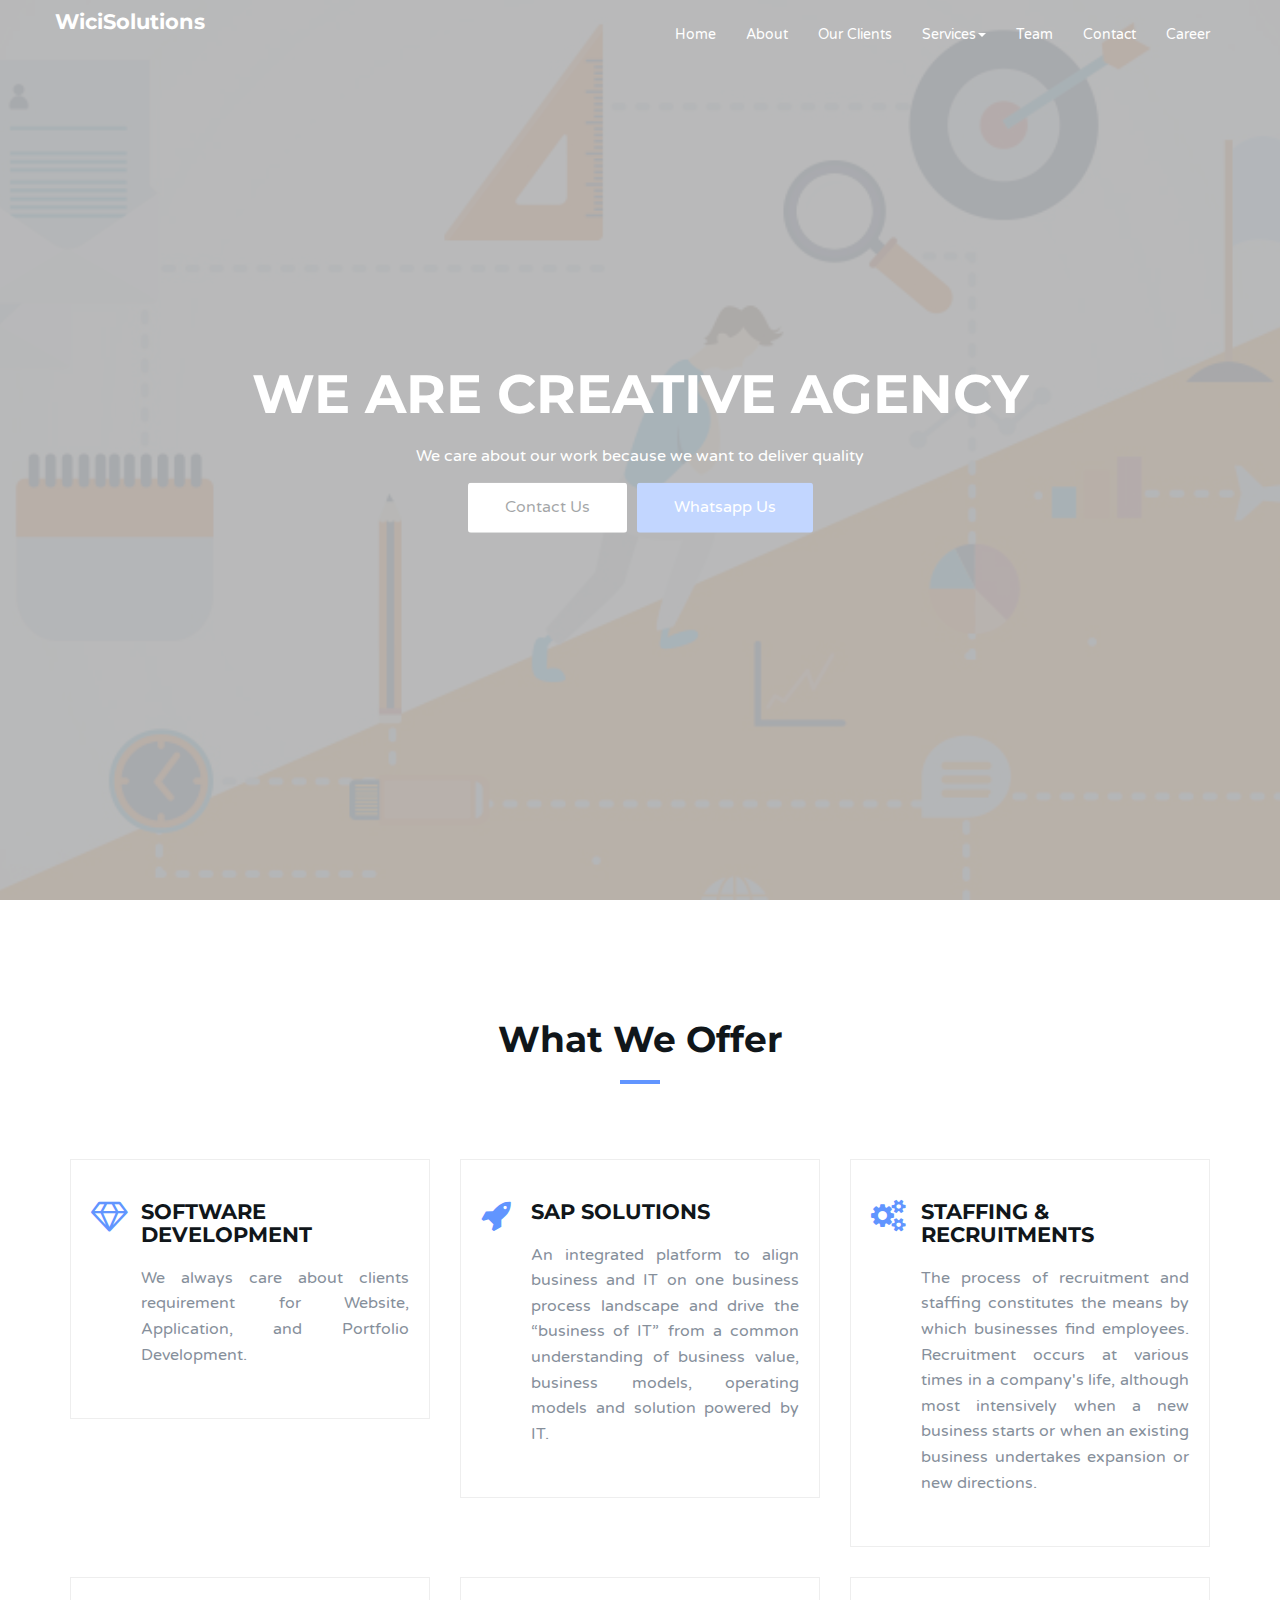
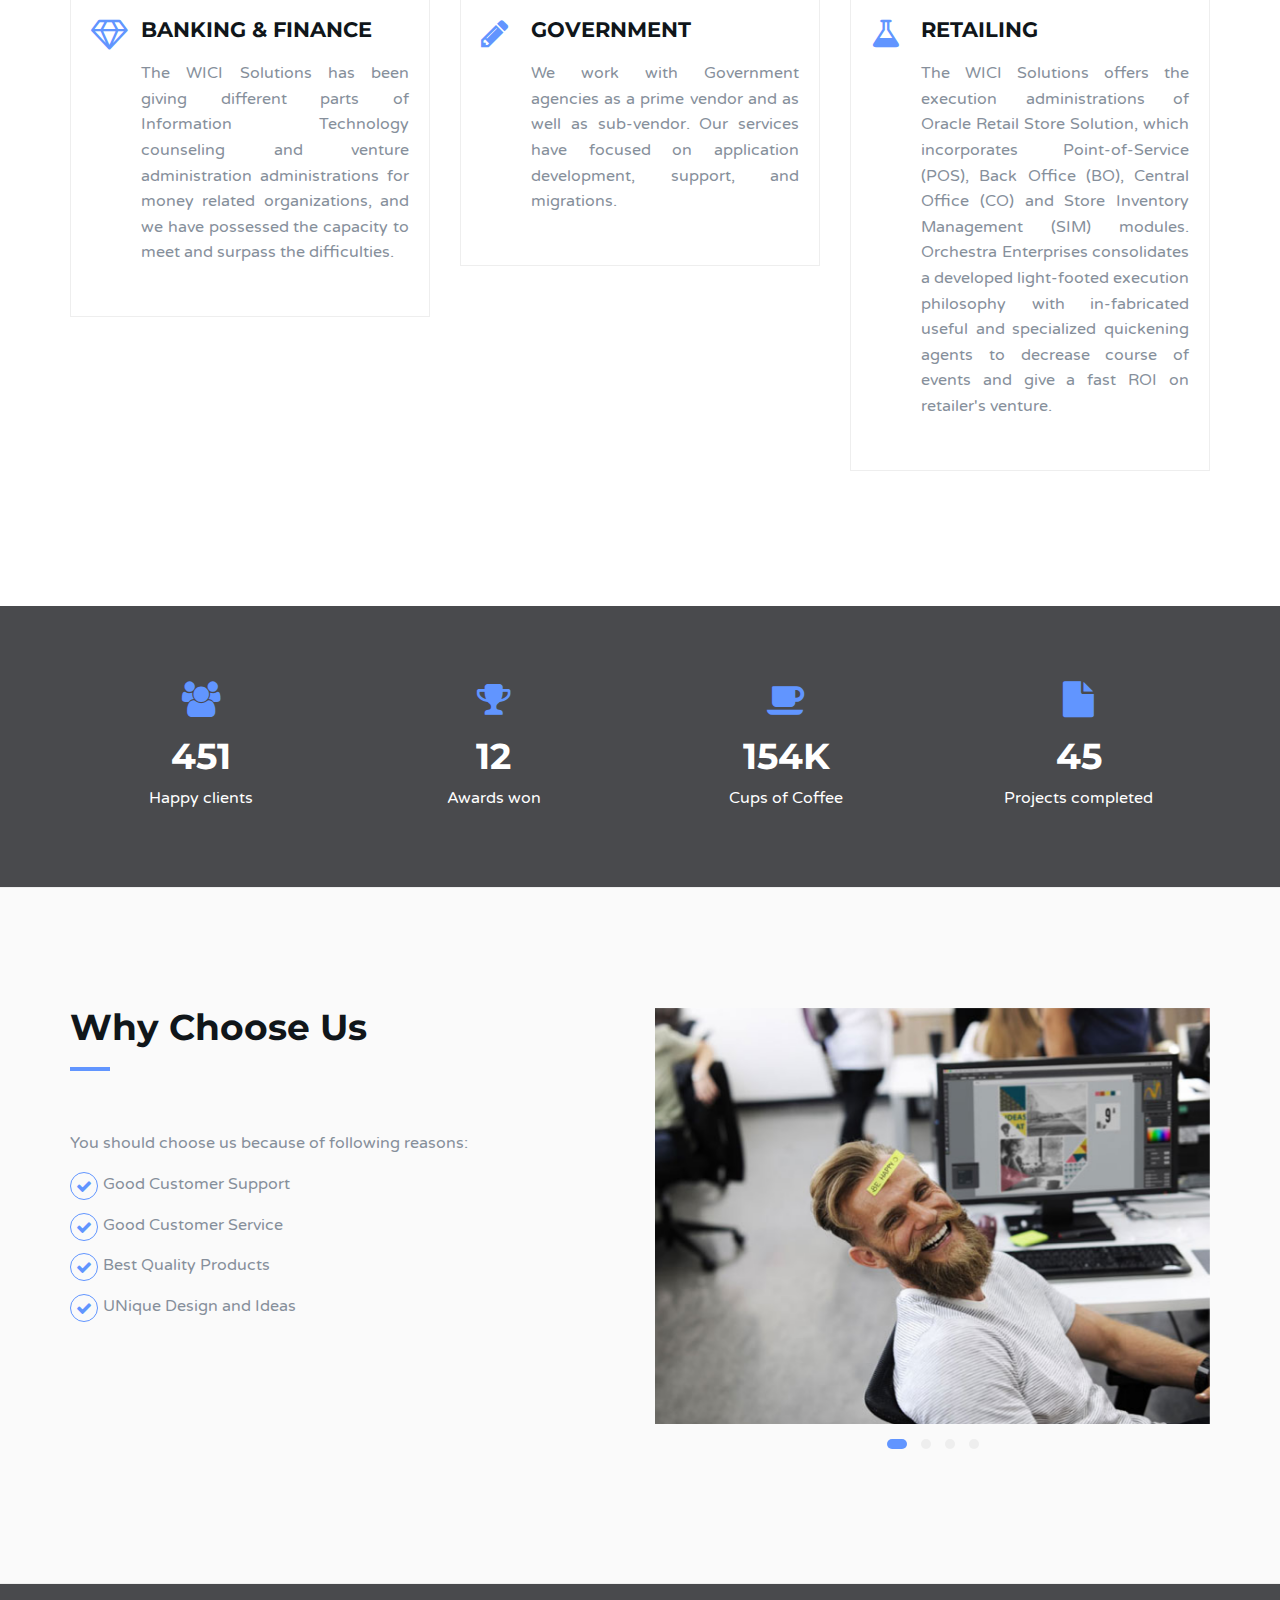
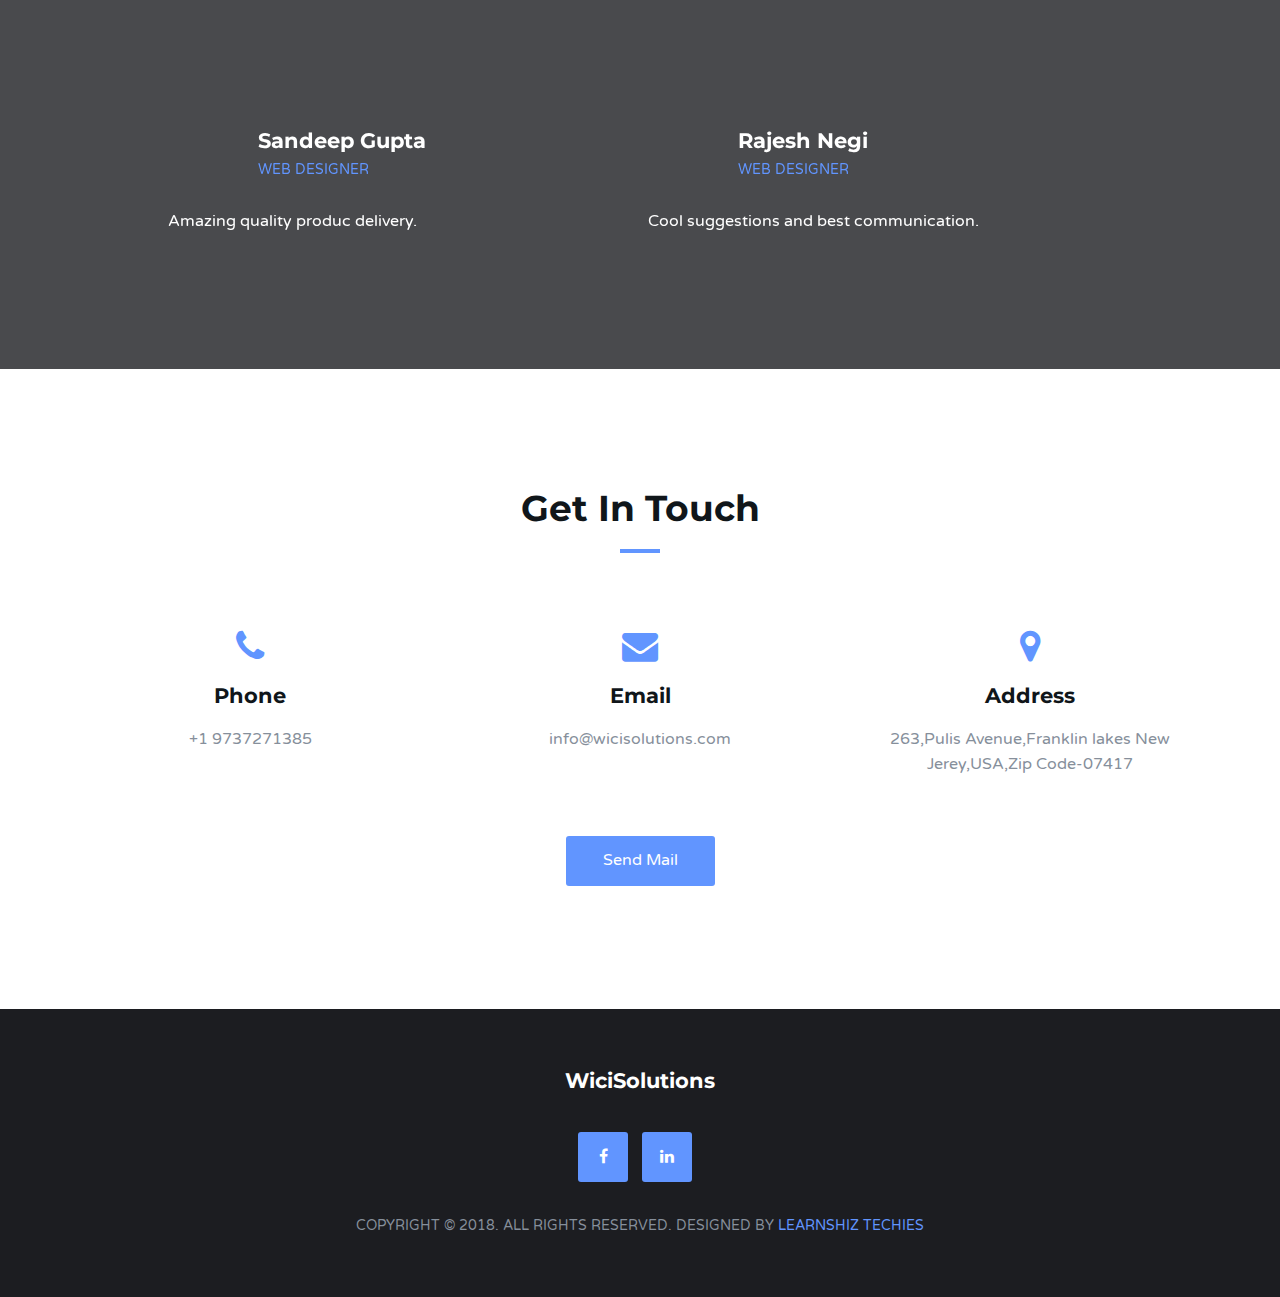
<file: index.html>
<!DOCTYPE html>
<html lang="en">

<head>
	<meta charset="utf-8">
	<title>WiciSolutions | Best Consultant</title>
	<meta name="description" content="" />
	<meta http-equiv="X-UA-Compatible" content="IE=edge">
	<meta name="viewport" content="width=device-width, initial-scale=1">
	<meta name="google-site-verification" content="vtUGsd203acFSm4ZlMM0nspLhKjca2mREbiaO_n8nBE" />
	<meta name="msvalidate.01" content="77E8714655769A8D8CC407F22AB6E3CD" />
	<!-- The above 3 meta tags *must* come first in the head; any other head content must come *after* these tags -->
	<!-- Open Graph data -->
	<meta property="og:title" content="WiciSolutions | Best Consultant" />
	<meta property="og:type" content="content" />
	<meta property="og:url" content="https://wicisolutions.com/" />
	<meta property="og:image" content="https://wicisolutions.com/img/wici_20facebook_20pic.jpg" />
	<meta property="og:description" content="The company ownership team is Mr. Peter Bruno who is CEO for our company. Our management team, with over 20 combined years in the IT / Non-IT and staffing/recruitment industry, is dedicated to providing quality service to both our employees and clients. Our company has operated throughout the USA servicing local, national and international companies." />
	<meta property="og:site_name" content="WiciSolutions" />
	<!-- Google font -->
	<link href="https://fonts.googleapis.com/css?family=Montserrat:400,700%7CVarela+Round" rel="stylesheet">
	<!-- Bootstrap -->
	<link type="text/css" rel="stylesheet" href="css/bootstrap.min.css" />
	
	<!-- Owl Carousel -->
	<link type="text/css" rel="stylesheet" href="css/owl.carousel.css" />
	<link type="text/css" rel="stylesheet" href="css/owl.theme.default.css" />
	<!-- Magnific Popup -->
	<link type="text/css" rel="stylesheet" href="css/magnific-popup.css" />
	<!-- Font Awesome Icon -->
	<link rel="stylesheet" href="css/font-awesome.min.css">
	<!-- Custom stlylesheet -->
	<link type="text/css" rel="stylesheet" href="css/style.css" />
	<!-- HTML5 shim and Respond.js for IE8 support of HTML5 elements and media queries -->
	<!-- WARNING: Respond.js doesn't work if you view the page via file:// -->
	<!--[if lt IE 9]>
		<script src="https://oss.maxcdn.com/html5shiv/3.7.3/html5shiv.min.js"></script>
		<script src="https://oss.maxcdn.com/respond/1.4.2/respond.min.js"></script>
	<![endif]-->
</head>

<body>
	<!-- Header -->
	<header id="home">
		<!-- Background Image -->
		<div class="bg-img" style="background-image: url('img/wicisolutions.jpg');">
			<div class="overlay"></div>
		</div>
		<!-- /Background Image -->
		<!-- Nav -->
		<nav id="nav" class="navbar nav-transparent">
			<div class="container">
				<div class="navbar-header">
					<!-- Logo -->
					<div class="navbar-brand">
						<a href="index.html">
							<!-- <img class="logo" src="img/logo.png" alt="logo">
							<img class="logo-alt" src="img/logo-alt.png" alt="logo"> -->
							<h3 style="color:#ffffff;">WiciSolutions</h3>
						</a>
					</div>
					<!-- /Logo -->
					<!-- Collapse nav button -->
					<div class="nav-collapse">
						<span></span>
					</div>
					<!-- /Collapse nav button -->
				</div>
				<!--  Main navigation  -->
				<ul class="main-nav nav navbar-nav navbar-right">
					<li><a href="index.html">Home</a></li>
					<li><a href="about.html">About</a></li>
					<li><a href="clients.html">Our Clients</a></li>
					<li id="dropdown">
						<a href="services.html" class="dropdown-toggle" data-toggle="dropdown" tabindex="-1">Services<b class="caret"></b></a>
						<ul class="dropdown-menu" id="dropdown-menu" >
							<li id="dropdown1" class="dropdown-item"><a class="dropdown-item" href="#" class="dropdown-toggle" data-toggle="dropdown">Link
									1 <b class="caret"></b></a>
								<ul class="dropdown-submenu" >
									<li><a class="dropdown-item" href="#">List</a></li>
									<li><a class="dropdown-item" href="#">List</a></li>
									<li><a class="dropdown-item" href="#">List</a></li>
								</ul>
							</li>
							<li id="dropdown2" class="dropdown-item"><a class="dropdown-item" href="#">Link 2<b class="caret"></b></a>
								<ul class="dropdown-submenu" >
									<li><a class="dropdown-item" href="#">List2</a></li>
									<li><a class="dropdown-item" href="#">List</a></li>
									<li><a class="dropdown-item" href="#">List</a></li>
								</ul>
							</li>
							<li id="dropdown3" class="dropdown-item"><a class="dropdown-item" href="#" class="dropdown-toggle" data-toggle="dropdown">Link
									3<b class="caret"></b></a>
								<ul class="dropdown-submenu">
									<li><a class="dropdown-item" href="#">List3</a></li>
									<li><a class="dropdown-item" href="#">List</a></li>
									<li><a class="dropdown-item" href="#">List</a></li>
								</ul>
							</li>
							<li id="dropdown4" class="dropdown-item"><a class="dropdown-item" href="#" class="dropdown-toggle" data-toggle="dropdown">Link
									4 <b class="caret"></b></a>
								<ul class="dropdown-submenu" >
									<li><a class="dropdown-item" href="#">List4</a></li>
									<li><a class="dropdown-item" href="#">List</a></li>
									<li><a class="dropdown-item" href="#">List</a></li>
								</ul>
							</li>

						</ul>
					</li>
					<li><a href="team.html">Team</a></li>
					<li><a href="contact-us.html">Contact</a></li>
					<li><a href="career.html">Career</a></li>
				</ul>
				<!-- /Main navigation -->
			</div>
		</nav>
		<!-- /Nav -->
		<!-- home wrapper -->
		<div class="home-wrapper">
			<div class="container">
				<div class="row">
					<!-- home content -->
					<div class="col-md-10 col-md-offset-1">
						<div class="home-content">
							<h1 class="white-text">We Are Creative Agency</h1>
							<p class="white-text">We care about our work because we want to deliver quality
							</p>
							<a type="button" class="white-btn" href="contact-us.html">Contact Us</a>
							<a type="button" class="main-btn" href="https://api.whatsapp.com/send?phone=9689602895">Whatsapp Us</a>
						</div>
					</div>
					<!-- /home content -->
				</div>
			</div>
		</div>
		<!-- /home wrapper -->
	</header>
	<!-- /Header -->
	<!-- Service -->
	<div id="service" class="section md-padding">
		<!-- Container -->
		<div class="container">
			<!-- Row -->
			<div class="row">
				<!-- Section header -->
				<div class="section-header text-center">
					<h2 class="title">What we offer</h2>
				</div>
				<!-- /Section header -->
				<!-- service -->
				<div class="col-md-4 col-sm-6">
					<div class="service">
						<i class="fa fa-diamond"></i>
						<h3>SOFTWARE DEVELOPMENT</h3>
						<p style="text-align:justify;">We always care about clients requirement for Website, Application, and Portfolio
							Development.</p>
					</div>
				</div>
				<!-- /service -->
				<!-- service -->
				<div class="col-md-4 col-sm-6">
					<div class="service">
						<i class="fa fa-rocket"></i>
						<h3>SAP SOLUTIONS</h3>
						<p style="text-align:justify;">An integrated platform to align business and IT on one business process landscape
							and drive the “business of IT” from a common understanding of business value, business models, operating models
							and solution powered by IT.</p>
					</div>
				</div>
				<!-- /service -->
				<!-- service -->
				<div class="col-md-4 col-sm-6">
					<div class="service">
						<i class="fa fa-cogs"></i>
						<h3>STAFFING &amp; RECRUITMENTS</h3>
						<p style="text-align:justify;">The process of recruitment and staffing constitutes the means by which businesses
							find employees. Recruitment occurs at various times in a company's life, although most intensively when a new
							business starts or when an existing business undertakes expansion or new directions. </p>
					</div>
				</div>
				<!-- /service -->
				<!-- service -->
				<div class="col-md-4 col-sm-6">
					<div class="service">
						<i class="fa fa-diamond"></i>
						<h3>BANKING &amp; FINANCE</h3>
						<p style="text-align:justify;"> The WICI Solutions has been giving different parts of Information Technology
							counseling and venture administration administrations for money related organizations, and we have possessed the
							capacity to meet and surpass the difficulties.</p>
					</div>
				</div>
				<!-- /service -->
				<!-- service -->
				<div class="col-md-4 col-sm-6">
					<div class="service">
						<i class="fa fa-pencil"></i>
						<h3>GOVERNMENT</h3>
						<p style="text-align:justify;">We work with Government agencies as a prime vendor and as well as sub-vendor. Our
							services have focused on application development, support, and migrations.</p>
					</div>
				</div>
				<!-- /service -->
				<!-- service -->
				<div class="col-md-4 col-sm-6">
					<div class="service">
						<i class="fa fa-flask"></i>
						<h3>RETAILING</h3>
						<p style="text-align:justify;">The WICI Solutions offers the execution administrations of Oracle Retail Store
							Solution, which incorporates Point-of-Service (POS), Back Office (BO), Central Office (CO) and Store Inventory
							Management (SIM) modules. Orchestra Enterprises consolidates a developed light-footed execution philosophy with
							in-fabricated useful and specialized quickening agents to decrease course of events and give a fast ROI on
							retailer's venture. </p>
					</div>
				</div>
				<!-- /service -->
			</div>
			<!-- /Row -->
		</div>
		<!-- /Container -->
	</div>
	<!-- /Service -->
	<!-- Numbers -->
	<div id="numbers" class="section sm-padding">
		<!-- Background Image -->
		<div class="bg-img" style="background-image: url('img/wici_20facebook_20pic.jpg');">
			<div class="overlay"></div>
		</div>
		<!-- /Background Image -->
		<!-- Container -->
		<div class="container">
			<!-- Row -->
			<div class="row">
				<!-- number -->
				<div class="col-sm-3 col-xs-6">
					<div class="number">
						<i class="fa fa-users"></i>
						<h3 class="white-text"><span class="counter">451</span></h3>
						<span class="white-text">Happy clients</span>
					</div>
				</div>
				<!-- /number -->
				<!-- number -->
				<div class="col-sm-3 col-xs-6">
					<div class="number">
						<i class="fa fa-trophy"></i>
						<h3 class="white-text"><span class="counter">12</span></h3>
						<span class="white-text">Awards won</span>
					</div>
				</div>
				<!-- /number -->
				<!-- number -->
				<div class="col-sm-3 col-xs-6">
					<div class="number">
						<i class="fa fa-coffee"></i>
						<h3 class="white-text"><span class="counter">154</span>K</h3>
						<span class="white-text">Cups of Coffee</span>
					</div>
				</div>
				<!-- /number -->
				<!-- number -->
				<div class="col-sm-3 col-xs-6">
					<div class="number">
						<i class="fa fa-file"></i>
						<h3 class="white-text"><span class="counter">45</span></h3>
						<span class="white-text">Projects completed</span>
					</div>
				</div>
				<!-- /number -->
			</div>
			<!-- /Row -->
		</div>
		<!-- /Container -->
	</div>
	<!--hoose Us -->
	<div id="features" class="section md-padding bg-grey">
		<!-- Container -->
		<div class="container">
			<!-- Row -->
			<div class="row">
				<!-- why choose us content -->
				<div class="col-md-6">
					<div class="section-header">
						<h2 class="title">Why Choose Us</h2>
					</div>
					<p>You should choose us because of following reasons:</p>
					<div class="feature">
						<i class="fa fa-check"></i>
						<p>Good Customer Support</p>
					</div>
					<div class="feature">
						<i class="fa fa-check"></i>
						<p>Good Customer Service</p>
					</div>
					<div class="feature">
						<i class="fa fa-check"></i>
						<p>Best Quality Products</p>
					</div>
					<div class="feature">
						<i class="fa fa-check"></i>
						<p>UNique Design and Ideas</p>
					</div>
				</div>
				<!-- /why choose us content -->
				<!-- About slider -->
				<div class="col-md-6">
					<div id="about-slider" class="owl-carousel owl-theme">
						<img class="img-responsive" src="img/about1.jpg" alt="">
						<img class="img-responsive" src="img/about2.jpg" alt="">
						<img class="img-responsive" src="img/about1.jpg" alt="">
						<img class="img-responsive" src="img/about2.jpg" alt="">
					</div>
				</div>
				<!-- /About slider -->
			</div>
			<!-- /Row -->
		</div>
		<!-- /Container -->
	</div>
	<!-- /Why Choose Us -->
	<!-- Testimonial -->
	<div id="testimonial" class="section md-padding">
		<!-- Background Image -->
		<div class="bg-img" style="background-image: url('img/wici_20facebook_20pic.jpg');">
			<div class="overlay"></div>
		</div>
		<!-- /Background Image -->
		<!-- Container -->
		<div class="container">
			<!-- Row -->
			<div class="row">
				<!-- Testimonial slider -->
				<div class="col-md-10 col-md-offset-1">
					<div id="testimonial-slider" class="owl-carousel owl-theme">
						<!-- testimonial -->
						<div class="testimonial">
							<div class="testimonial-meta">
								<!-- <img src="./img/perso1.jpg" alt=""> -->
								<h3 class="white-text">Sandeep Gupta</h3>
								<span>Web Designer</span>
							</div>
							<p class="white-text">Amazing quality produc delivery.</p>
						</div>
						<!--/testimonial-->
						<!--testimonial-->
						<div class="testimonial">
							<div class="testimonial-meta">
								<!-- <img src="./img/perso2.jpg" alt=""> -->
								<h3 class="white-text">Rajesh Negi</h3>
								<span>Web Designer</span>
							</div>
							<p class="white-text">Cool suggestions and best communication.</p>
						</div>
						<!--testimonial-->
					</div>
				</div>
				<!-- /Testimonial slider -->
			</div>
			<!-- /Row -->
		</div>
		<!-- /Container -->
	</div>
	<!-- /Testimonial -->
	<!-- Contact -->
	<div id="contact" class="section md-padding">
		<!-- Container -->
		<div class="container">
			<!-- Row -->
			<div class="row">
				<!-- Section-header -->
				<div class="section-header text-center">
					<h2 class="title">Get in touch</h2>
				</div>
				<!-- /Section-header -->
				<!-- contact -->
				<div class="col-sm-4">
					<div class="contact">
						<i class="fa fa-phone"></i>
						<h3>Phone</h3>
						<p>+1 9737271385</p>
					</div>
				</div>
				<!-- /contact -->
				<!-- contact -->
				<div class="col-sm-4">
					<div class="contact">
						<i class="fa fa-envelope"></i>
						<h3>Email</h3>
						<p>info@wicisolutions.com</p>
					</div>
				</div>
				<!-- /contact -->
				<!-- contact -->
				<div class="col-sm-4">
					<div class="contact">
						<i class="fa fa-map-marker"></i>
						<h3>Address</h3>
						<p>263,Pulis Avenue,Franklin lakes New Jerey,USA,Zip Code-07417</p>
					</div>
				</div>
				<!-- /contact -->
				<!-- contact form -->
				<div class="col-md-8 col-md-offset-2">
					<form class="contact-form">
						<!-- <input type="text" class="input" placeholder="Name">
						<input type="email" class="input" placeholder="Email">
						<input type="text" class="input" placeholder="Subject">
						<textarea class="input" placeholder="Message"></textarea> -->
						<a class="main-btn" href="mailto:info@wicisolutions.com" target="_top">Send Mail</a>
					</form>
				</div>
				<!-- /contact form -->
			</div>
			<!-- /Row -->
		</div>
		<!-- /Container -->
	</div>
	<!-- /Contact -->
	<!-- Footer -->
	<footer id="footer" class="sm-padding bg-dark">
		<!-- Container -->
		<div class="container">
			<!-- Row -->
			<div class="row">
				<div class="col-md-12">
					<!-- footer logo -->
					<div class="footer-logo">
						<a href="index.html">
							<!-- <img src="img/logo-alt.png" alt="logo"> -->
							<h3 style="color:#ffffff;">WiciSolutions</h3>
						</a>
					</div>
					<!-- /footer logo -->
					<!-- footer follow -->
					<ul class="footer-follow">
						<li><a href="https://www.facebook.com/WICIEngg/" target="_blank"><i class="fa fa-facebook"></i></a></li>
						<!-- <li><a href="#" target="_blank"><i class="fa fa-twitter"></i></a></li>
						<li><a href="#" target="_blank"><i class="fa fa-google-plus"></i></a></li>
						<li><a href="#" target="_blank"><i class="fa fa-instagram"></i></a></li> -->
						<li><a href="https://www.linkedin.com/in/wici-staffing-solutions-inc-523a73b5/" target="_blank"><i class="fa fa-linkedin"></i></a></li>
						<!-- <li><a href="#" target="_blank"><i class="fa fa-youtube"></i></a></li> -->
					</ul>
					<!-- /footer follow -->
					<!-- footer copyright -->
					<div class="footer-copyright">
						<p>Copyright © 2018. All Rights Reserved. Designed by <a href="http://learnshiz.com" target="_blank">LearnShiz
								Techies</a></p>
					</div>
					<!-- /footer copyright -->
				</div>
			</div>
			<!-- /Row -->
		</div>
		<!-- /Container -->
	</footer>
	<!-- /Footer -->
	<!-- Back to top -->
	<div id="back-to-top"></div>
	<!-- /Back to top -->
	<!-- Preloader -->
	<div id="preloader">
		<div class="preloader">
			<span></span>
			<span></span>
			<span></span>
			<span></span>
		</div>
	</div>


	<!-- <script>
		$(document).ready(function () {
			$("#list2").hover(function () {
				$(this).css("display", "block");
			}, function () {
				$(this).css("display", "none");
			});
		});
	</script> -->

	<!-- /Preloader -->
	<!-- jQuery Plugins -->
	<script type="text/javascript" src="js/jquery.min.js"></script>
	<script type="text/javascript" src="js/bootstrap.min.js"></script>
	<script type="text/javascript" src="js/owl.carousel.min.js"></script>
	<script type="text/javascript" src="js/jquery.magnific-popup.js"></script>
	<script type="text/javascript" src="js/main.js"></script>
</body>

</html>
</file>
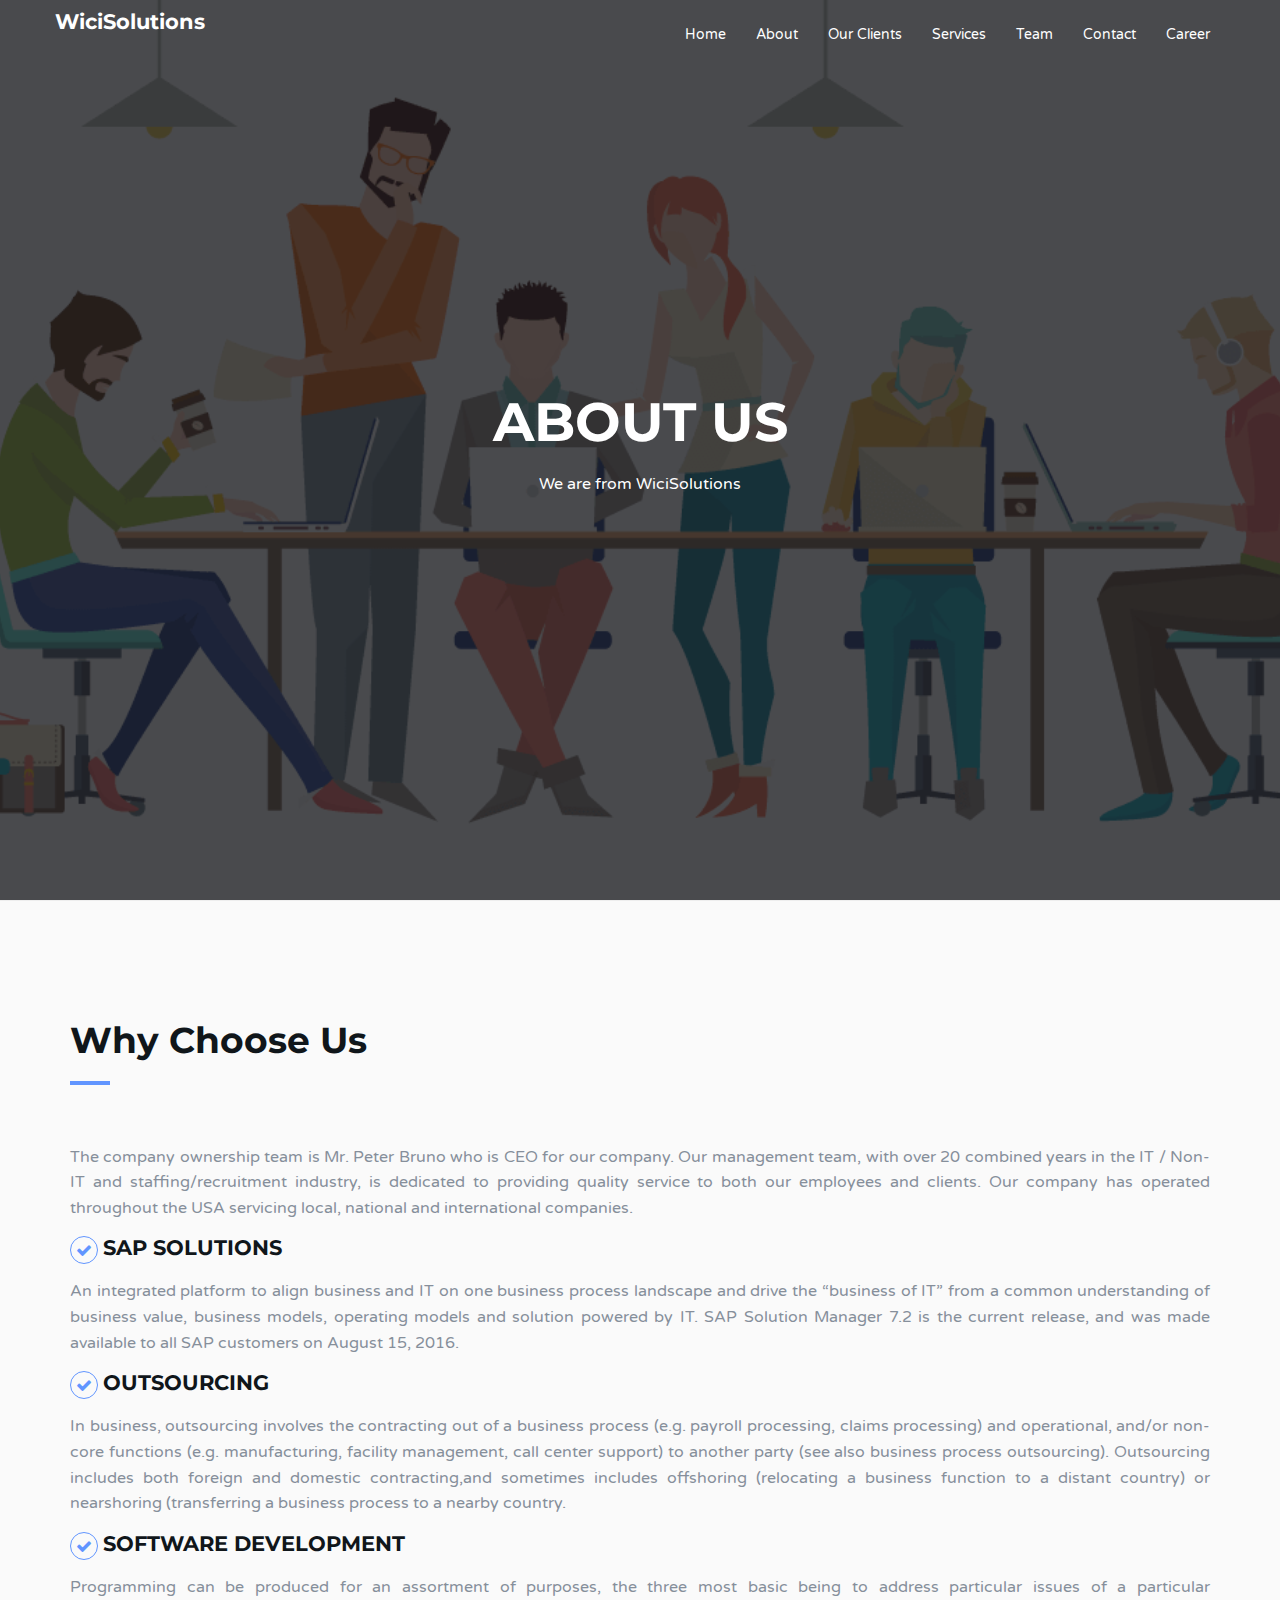
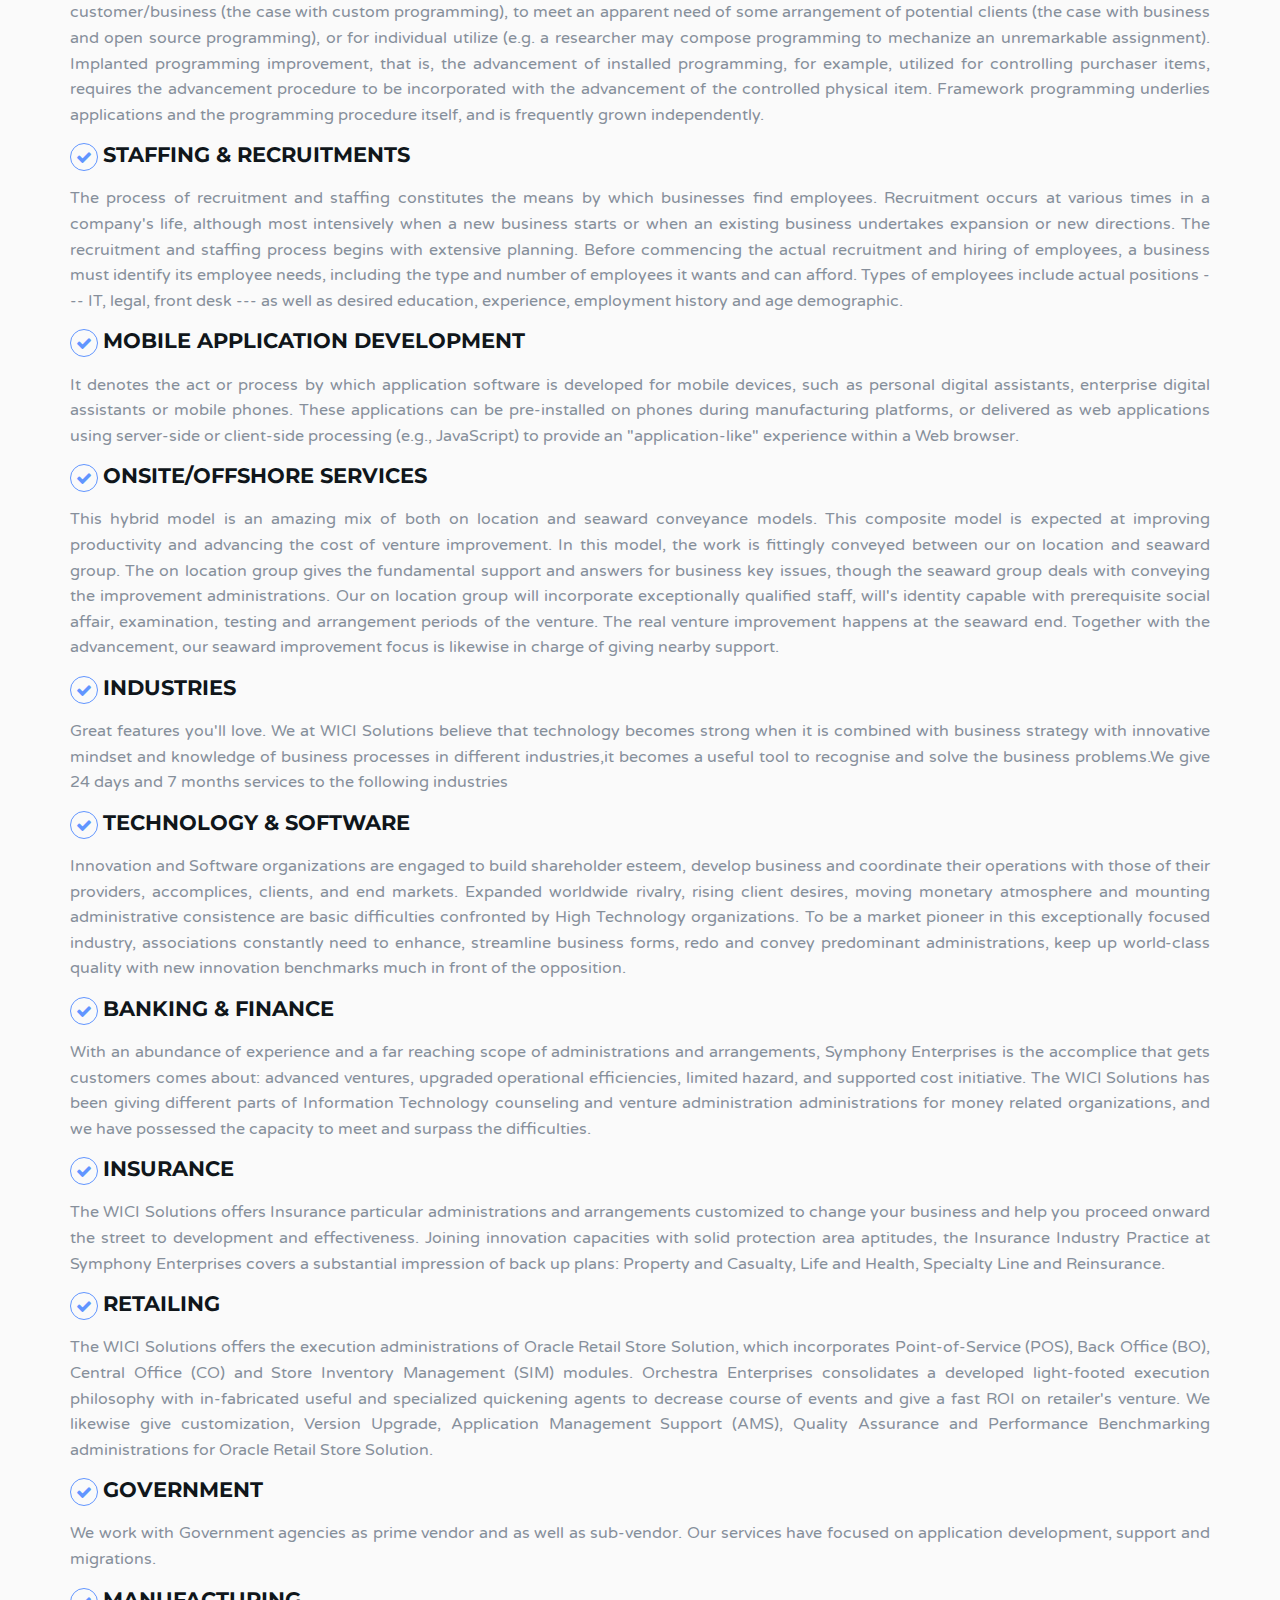
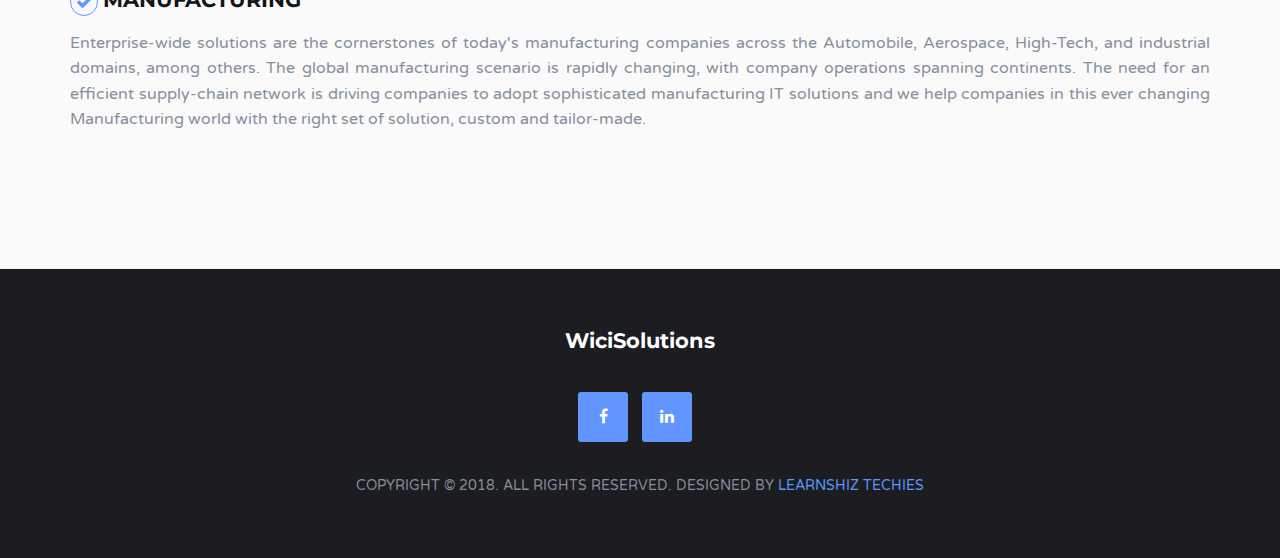
<file: about.html>
<!DOCTYPE html>
<html>
<head>
	<title>WiciSolutions || AboutUs</title>
<meta charset="utf-8">
	<meta http-equiv="X-UA-Compatible" content="IE=edge">
	<meta name="viewport" content="width=device-width, initial-scale=1">
	<link href="https://fonts.googleapis.com/css?family=Montserrat:400,700%7CVarela+Round" rel="stylesheet">
	<link href="https://fonts.googleapis.com/css?family=Montserrat:400,700%7CVarela+Round" rel="stylesheet">
	<!-- Bootstrap -->
	<link type="text/css" rel="stylesheet" href="css/bootstrap.min.css" />
	<!-- Owl Carousel -->
	<link type="text/css" rel="stylesheet" href="css/owl.carousel.css" />
	<link type="text/css" rel="stylesheet" href="css/owl.theme.default.css" />
	<!-- Magnific Popup -->
	<link type="text/css" rel="stylesheet" href="css/magnific-popup.css" />
	<!-- Font Awesome Icon -->
	<link rel="stylesheet" href="css/font-awesome.min.css">
	<!-- Custom stlylesheet -->
	<link type="text/css" rel="stylesheet" href="css/style.css" />
</head>
<body>
<header id="home">
		<!-- Background Image -->
		<div class="bg-img" style="background-image: url('img/about.png');">
			<div class="overlay"></div>
		</div>
		<!-- /Background Image -->
		<!-- Nav -->
		<nav id="nav" class="navbar nav-transparent">
			<div class="container">
				<div class="navbar-header">
					<!-- Logo -->
					<div class="navbar-brand">
						<a href="index.html">
							<!-- <img class="logo" src="img/logo.png" alt="logo">
							<img class="logo-alt" src="img/logo-alt.png" alt="logo"> -->
							<h3 style="color:#ffffff;">WiciSolutions</h3>
						</a>
					</div>
					<!-- /Logo -->
					<!-- Collapse nav button -->
					<div class="nav-collapse">
						<span></span>
					</div>
					<!-- /Collapse nav button -->
				</div>
				<!--  Main navigation  -->
				<ul class="main-nav nav navbar-nav navbar-right">
					<li><a href="index.html">Home</a></li>
					<li><a href="about.html">About</a></li>
					<li><a href="clients.html">Our Clients</a></li>
					<li><a href="services.html">Services</a></li>
					<li><a href="team.html">Team</a></li>
					<li><a href="contact-us.html">Contact</a></li>
					<li><a href="career.html">Career</a></li>
				</ul>
				<!-- /Main navigation -->
			</div>
		</nav>
		<!-- /Nav -->
		<!-- home wrapper -->
		<div class="home-wrapper">
			<div class="container">
				<div class="row">
					<!-- home content -->
					<div class="col-md-10 col-md-offset-1">
						<div class="home-content">
							<h1 class="white-text">About Us</h1>
							<p class="white-text">We are from WiciSolutions
							</p>
						</div>
					</div>
					<!-- /home content -->
				</div>
			</div>
		</div>
		<!-- /home wrapper -->
	</header>
	<!-- /Header -->
	<!-- Why Choose Us -->
	<div id="features" class="section md-padding bg-grey">
		<!-- Container -->
		<div class="container">
			<!-- Row -->
			<div class="row">
				<!-- why choose us content -->
				<div class="col-md-12" style="text-align:justify;">
					<div class="section-header">
						<h2 class="title">Why Choose Us</h2>
					</div>
					<p>The company ownership team is Mr. Peter Bruno who is CEO for our company. Our management team, with over 20 combined years in the IT / Non-IT and staffing/recruitment industry, is dedicated to providing quality service to both our employees and clients. Our company has operated throughout the USA servicing local, national and international companies.</p>
					<div class="feature">
						<i class="fa fa-check"></i>
						<h3>SAP SOLUTIONS</h3>
						<p>
							An integrated platform to align business and IT on one business process landscape and drive the “business of IT” from a common understanding of business value, business models, operating models and solution powered by IT. SAP Solution Manager 7.2 is the current release, and was made available to all SAP customers on August 15, 2016.
						</p>
					</div>
					<div class="feature">
						<i class="fa fa-check"></i>
						<h3>OUTSOURCING</h3>
						<p>
							In business, outsourcing involves the contracting out of a business process (e.g. payroll processing, claims processing) and operational, and/or non-core functions (e.g. manufacturing, facility management, call center support) to another party (see also business process outsourcing). Outsourcing includes both foreign and domestic contracting,and sometimes includes offshoring (relocating a business function to a distant country) or nearshoring (transferring a business process to a nearby country.
						</p>
					</div>
					<div class="feature">
						<i class="fa fa-check"></i>
						<h3>SOFTWARE DEVELOPMENT</h3>
						<p>Programming can be produced for an assortment of purposes, the three most basic being to address particular issues of a particular customer/business (the case with custom programming), to meet an apparent need of some arrangement of potential clients (the case with business and open source programming), or for individual utilize (e.g. a researcher may compose programming to mechanize an unremarkable assignment). Implanted programming improvement, that is, the advancement of installed programming, for example, utilized for controlling purchaser items, requires the advancement procedure to be incorporated with the advancement of the controlled physical item. Framework programming underlies applications and the programming procedure itself, and is frequently grown independently.</p>
					</div>
					<div class="feature">
						<i class="fa fa-check"></i>
						<h3>STAFFING &amp; RECRUITMENTS</h3>
						<p>
							The process of recruitment and staffing constitutes the means by which businesses find employees. Recruitment occurs at various times in a company's life, although most intensively when a new business starts or when an existing business undertakes expansion or new directions. The recruitment and staffing process begins with extensive planning. Before commencing the actual recruitment and hiring of employees, a business must identify its employee needs, including the type and number of employees it wants and can afford. Types of employees include actual positions --- IT, legal, front desk --- as well as desired education, experience, employment history and age demographic.
						</p>
					</div>
					<div class="feature">
						<i class="fa fa-check"></i>
						<h3>MOBILE APPLICATION DEVELOPMENT</h3>
						<p>
							It denotes the act or process by which application software is developed for mobile devices, such as personal digital assistants, enterprise digital assistants or mobile phones. These applications can be pre-installed on phones during manufacturing platforms, or delivered as web applications using server-side or client-side processing (e.g., JavaScript) to provide an "application-like" experience within a Web browser.
						</p>
					</div>
					<div class="feature">
						<i class="fa fa-check"></i>
						<h3>ONSITE/OFFSHORE SERVICES</h3>
						<p>This hybrid model is an amazing mix of both on location and seaward conveyance models. This composite model is expected at improving productivity and advancing the cost of venture improvement. In this model, the work is fittingly conveyed between our on location and seaward group. The on location group gives the fundamental support and answers for business key issues, though the seaward group deals with conveying the improvement administrations. Our on location group will incorporate exceptionally qualified staff, will's identity capable with prerequisite social affair, examination, testing and arrangement periods of the venture. The real venture improvement happens at the seaward end. Together with the advancement, our seaward improvement focus is likewise in charge of giving nearby support.</p>
					</div>
					<div class="feature">
						<i class="fa fa-check"></i>
						<h3>INDUSTRIES</h3>
						<p>Great features you'll love.
							We at WICI Solutions believe that technology becomes strong when it is combined with business strategy with innovative mindset and knowledge of business processes in different industries,it becomes a useful tool to recognise and solve the business problems.We give 24 days and 7 months services to the following industries</p>
												</div>
					<div class="feature">
						<i class="fa fa-check"></i>
						<h3>TECHNOLOGY &amp; SOFTWARE</h3>
						<p>Innovation and Software organizations are engaged to build shareholder esteem, develop business and coordinate their operations with those of their providers, accomplices, clients, and end markets. Expanded worldwide rivalry, rising client desires, moving monetary atmosphere and mounting administrative consistence are basic difficulties confronted by High Technology organizations. To be a market pioneer in this exceptionally focused industry, associations constantly need to enhance, streamline business forms, redo and convey predominant administrations, keep up world-class quality with new innovation benchmarks much in front of the opposition.</p>
					</div>
					<div class="feature">
						<i class="fa fa-check"></i>
						<h3>BANKING &amp; FINANCE</h3>
						<p>With an abundance of experience and a far reaching scope of administrations and arrangements, Symphony Enterprises is the accomplice that gets customers comes about: advanced ventures, upgraded operational efficiencies, limited hazard, and supported cost initiative. The WICI Solutions has been giving different parts of Information Technology counseling and venture administration administrations for money related organizations, and we have possessed the capacity to meet and surpass the difficulties.
						</p>
					</div>
					<div class="feature">
						<i class="fa fa-check"></i>
						<h3>INSURANCE</h3>
						<p>
							The WICI Solutions offers Insurance particular administrations and arrangements customized to change your business and help you proceed onward the street to development and effectiveness. Joining innovation capacities with solid protection area aptitudes, the Insurance Industry Practice at Symphony Enterprises covers a substantial impression of back up plans: Property and Casualty, Life and Health, Specialty Line and Reinsurance.
						</p>
					</div>
					<div class="feature">
						<i class="fa fa-check"></i>
						<h3>RETAILING</h3>
						<p>
							The WICI Solutions offers the execution administrations of Oracle Retail Store Solution, which incorporates Point-of-Service (POS), Back Office (BO), Central Office (CO) and Store Inventory Management (SIM) modules. Orchestra Enterprises consolidates a developed light-footed execution philosophy with in-fabricated useful and specialized quickening agents to decrease course of events and give a fast ROI on retailer's venture. We likewise give customization, Version Upgrade, Application Management Support (AMS), Quality Assurance and Performance Benchmarking administrations for Oracle Retail Store Solution.
						</p>
					</div>
					<div class="feature">
						<i class="fa fa-check"></i>
						<h3>GOVERNMENT</h3>
						<p>
							We work with Government agencies as prime vendor and as well as sub-vendor. Our services have focused on application development, support and migrations.
						</p>
					</div>
					<div class="feature">
						<i class="fa fa-check"></i>
						<h3>MANUFACTURING</h3>
						<p>
							Enterprise-wide solutions are the cornerstones of today's manufacturing companies across the Automobile, Aerospace, High-Tech, and industrial domains, among others. The global manufacturing scenario is rapidly changing, with company operations spanning continents. The need for an efficient supply-chain network is driving companies to adopt sophisticated manufacturing IT solutions and we help companies in this ever changing Manufacturing world with the right set of solution, custom and tailor-made.
						</p>
					</div>
				</div>
				<!-- /why choose us content -->
			</div>
			<!-- /Row -->
		</div>
		<!-- /Container -->
	</div>
	<!-- /Why Choose Us -->
	<!-- Footer -->
	<footer id="footer" class="sm-padding bg-dark">
		<!-- Container -->
		<div class="container">
			<!-- Row -->
			<div class="row">
				<div class="col-md-12">
					<!-- footer logo -->
					<div class="footer-logo">
						<a href="index.html"><!-- <img src="img/logo-alt.png" alt="logo"> --><h3 style="color:#ffffff;">WiciSolutions</h3></a>
					</div>
					<!-- /footer logo -->
					<!-- footer follow -->
					<ul class="footer-follow">
						<li><a href="https://www.facebook.com/WICIEngg/" target="_blank"><i class="fa fa-facebook"></i></a></li>
						<!-- <li><a href="#" target="_blank"><i class="fa fa-twitter"></i></a></li>
						<li><a href="#" target="_blank"><i class="fa fa-google-plus"></i></a></li>
						<li><a href="#" target="_blank"><i class="fa fa-instagram"></i></a></li> -->
						<li><a href="https://www.linkedin.com/in/wici-staffing-solutions-inc-523a73b5/" target="_blank"><i class="fa fa-linkedin"></i></a></li>
						<!-- <li><a href="#" target="_blank"><i class="fa fa-youtube"></i></a></li> -->
					</ul>
					<!-- /footer follow -->
					<!-- footer copyright -->
					<div class="footer-copyright">
						<p>Copyright © 2018. All Rights Reserved. Designed by <a href="http://learnshiz.com" target="_blank">LearnShiz Techies</a></p>
					</div>
					<!-- /footer copyright -->
				</div>
			</div>
			<!-- /Row -->
		</div>
		<!-- /Container -->
	</footer>
	<!-- /Footer -->
	<!-- Back to top -->
	<div id="back-to-top"></div>
	<!-- /Back to top --><script type="text/javascript" src="js/jquery.min.js"></script>
	<script type="text/javascript" src="js/bootstrap.min.js"></script>
	<script type="text/javascript" src="js/owl.carousel.min.js"></script>
	<script type="text/javascript" src="js/jquery.magnific-popup.js"></script>
	<script type="text/javascript" src="js/main.js"></script>
</body>
</html>
</file>
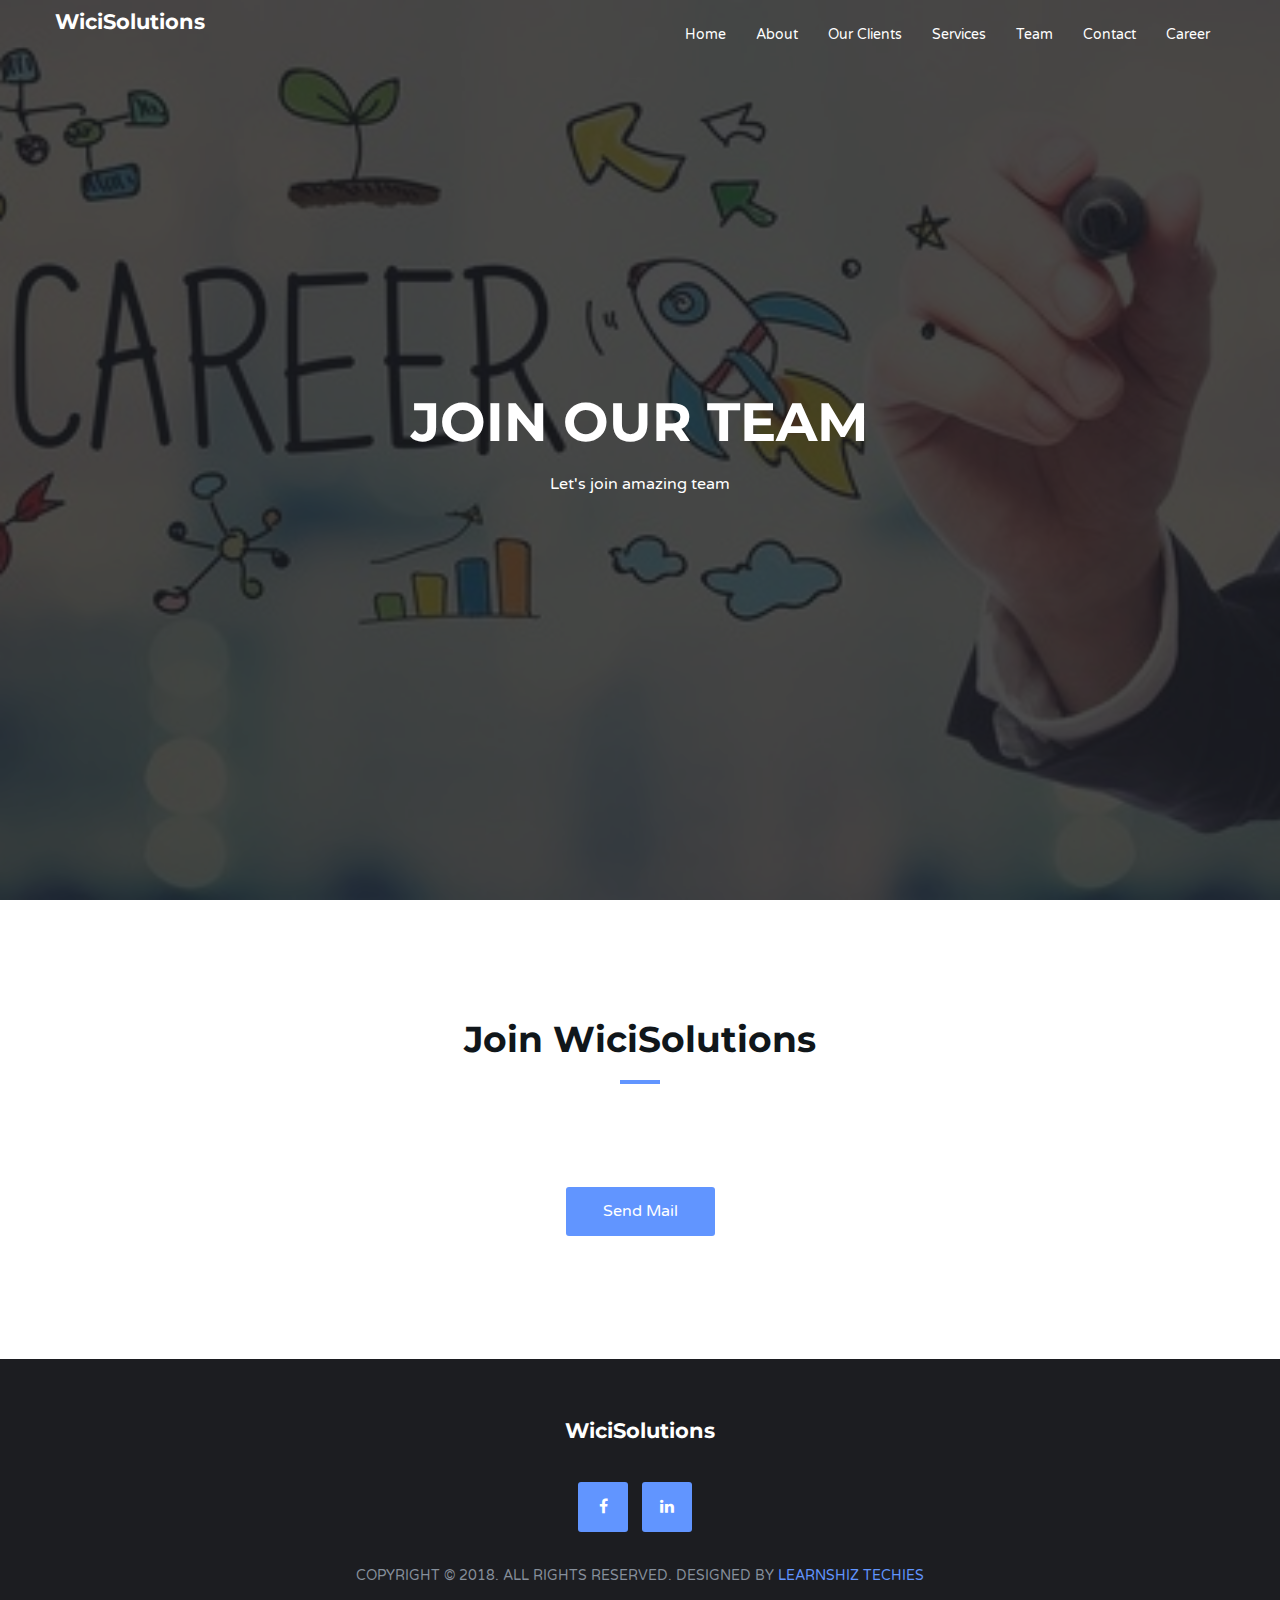
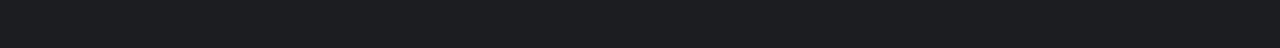
<file: career.html>
<!DOCTYPE html>
<html>
<head>
	<title>WiciSolutions || Career</title>
<meta charset="utf-8">
	<meta http-equiv="X-UA-Compatible" content="IE=edge">
	<meta name="viewport" content="width=device-width, initial-scale=1">
	<link href="https://fonts.googleapis.com/css?family=Montserrat:400,700%7CVarela+Round" rel="stylesheet">
	<!-- Bootstrap -->
	<link type="text/css" rel="stylesheet" href="css/bootstrap.min.css" />
	<!-- Owl Carousel -->
	<link type="text/css" rel="stylesheet" href="css/owl.carousel.css" />
	<link type="text/css" rel="stylesheet" href="css/owl.theme.default.css" />
	<!-- Magnific Popup -->
	<link type="text/css" rel="stylesheet" href="css/magnific-popup.css" />
	<!-- Font Awesome Icon -->
	<link rel="stylesheet" href="css/font-awesome.min.css">
	<!-- Custom stlylesheet -->
	<link type="text/css" rel="stylesheet" href="css/style.css" />
</head>
<body>
<header id="home">
		<!-- Background Image -->
		<div class="bg-img" style="background-image: url('img/career.jpg');">
			<div class="overlay"></div>
		</div>
		<!-- /Background Image -->
		<!-- Nav -->
		<nav id="nav" class="navbar nav-transparent">
			<div class="container">
				<div class="navbar-header">
					<!-- Logo -->
					<div class="navbar-brand">
						<a href="index.html">
							<!-- <img class="logo" src="img/logo.png" alt="logo">
							<img class="logo-alt" src="img/logo-alt.png" alt="logo"> -->
							<h3 style="color:#ffffff;">WiciSolutions</h3>
						</a>
					</div>
					<!-- /Logo -->
					<!-- Collapse nav button -->
					<div class="nav-collapse">
						<span></span>
					</div>
					<!-- /Collapse nav button -->
				</div>
				<!--  Main navigation  -->
				<ul class="main-nav nav navbar-nav navbar-right">
					<li><a href="index.html">Home</a></li>
					<li><a href="about.html">About</a></li>
					<li><a href="clients.html">Our Clients</a></li>
					<li><a href="services.html">Services</a></li>
					<li><a href="team.html">Team</a></li>
					<li><a href="contact-us.html">Contact</a></li>
					<li><a href="career.html">Career</a></li>
				</ul>
				<!-- /Main navigation -->
			</div>
		</nav>
		<!-- /Nav -->
		<!-- home wrapper -->
		<div class="home-wrapper">
			<div class="col-md-10 col-md-offset-1">
						<div class="home-content">
							<h1 class="white-text">Join our Team</h1>
							<p class="white-text">Let's join amazing team
							</p>
			</div>
			</div>
		</div>
		<!-- /home wrapper -->
	</header>
	<!-- /Header -->
	<!-- Contact -->
	<div id="contact" class="section md-padding">
		<!-- Container -->
		<div class="container">
			<!-- Row -->
			<div class="row">
				<!-- Section-header -->
				<div class="section-header text-center">
					<h2 class="title">Join WiciSolutions</h2>
				</div>
				<!-- /Section-header -->
				<!-- contact form -->
				<div class="col-md-8 col-md-offset-2">
					<form class="contact-form">
						<!-- <input type="text" class="input" placeholder="Name">
						<input type="email" class="input" placeholder="Email">
						<input type="text" class="input" placeholder="Resume Document Link">
						<textarea class="input" placeholder="Why you want to join you?"></textarea>
						<button class="main-btn">Apply Now</button> -->
						<a class="main-btn" href="mailto:info@wicisolutions.com" target="_top">Send Mail</a>
				</div>
				<!-- /contact form -->
			</div>
			<!-- /Row -->
		</div>
		<!-- /Container -->
	</div>
	<!-- /Contact -->
	<!-- Footer -->
	<footer id="footer" class="sm-padding bg-dark">
		<!-- Container -->
		<div class="container">
			<!-- Row -->
			<div class="row">
				<div class="col-md-12">
					<!-- footer logo -->
					<div class="footer-logo">
						<a href="index.html"><!-- <img src="img/logo-alt.png" alt="logo"> --><h3 style="color:#ffffff;">WiciSolutions</h3></a>
					</div>
					<!-- /footer logo -->
					<!-- footer follow -->
					<ul class="footer-follow">
						<li><a href="https://www.facebook.com/WICIEngg/" target="_blank"><i class="fa fa-facebook"></i></a></li>
						<!-- <li><a href="#" target="_blank"><i class="fa fa-twitter"></i></a></li>
						<li><a href="#" target="_blank"><i class="fa fa-google-plus"></i></a></li>
						<li><a href="#" target="_blank"><i class="fa fa-instagram"></i></a></li> -->
						<li><a href="https://www.linkedin.com/in/wici-staffing-solutions-inc-523a73b5/" target="_blank"><i class="fa fa-linkedin"></i></a></li>
						<!-- <li><a href="#" target="_blank"><i class="fa fa-youtube"></i></a></li> -->
					</ul>
					<!-- /footer follow -->
					<!-- footer copyright -->
					<div class="footer-copyright">
						<p>Copyright © 2018. All Rights Reserved. Designed by <a href="http://learnshiz.com" target="_blank">LearnShiz Techies</a></p>
					</div>
					<!-- /footer copyright -->
				</div>
			</div>
			<!-- /Row -->
		</div>
		<!-- /Container -->
	</footer>
	<!-- /Footer -->
	<!-- Back to top -->
	<div id="back-to-top"></div>
	<!-- /Back to top -->	<script type="text/javascript" src="js/jquery.min.js"></script>
	<script type="text/javascript" src="js/bootstrap.min.js"></script>
	<script type="text/javascript" src="js/owl.carousel.min.js"></script>
	<script type="text/javascript" src="js/jquery.magnific-popup.js"></script>
	<script type="text/javascript" src="js/main.js"></script>
</body>
</html>
</file>
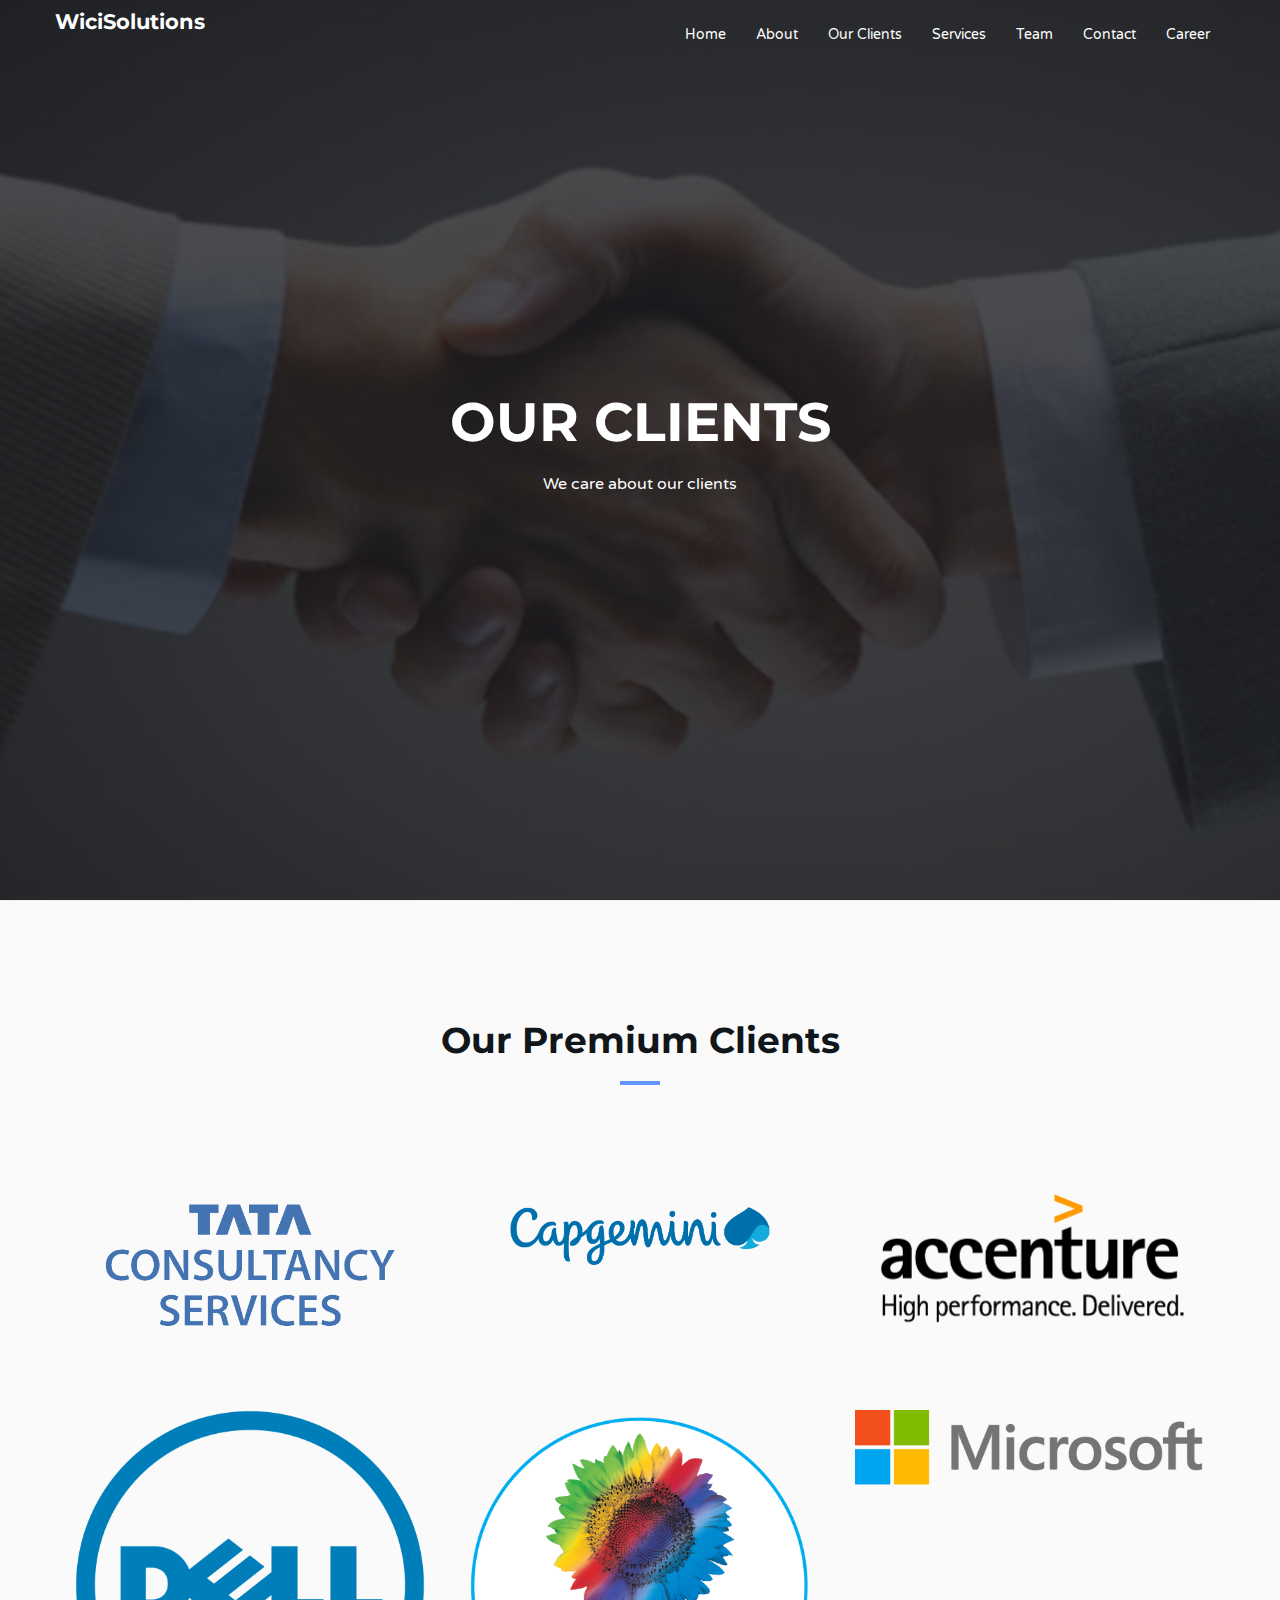
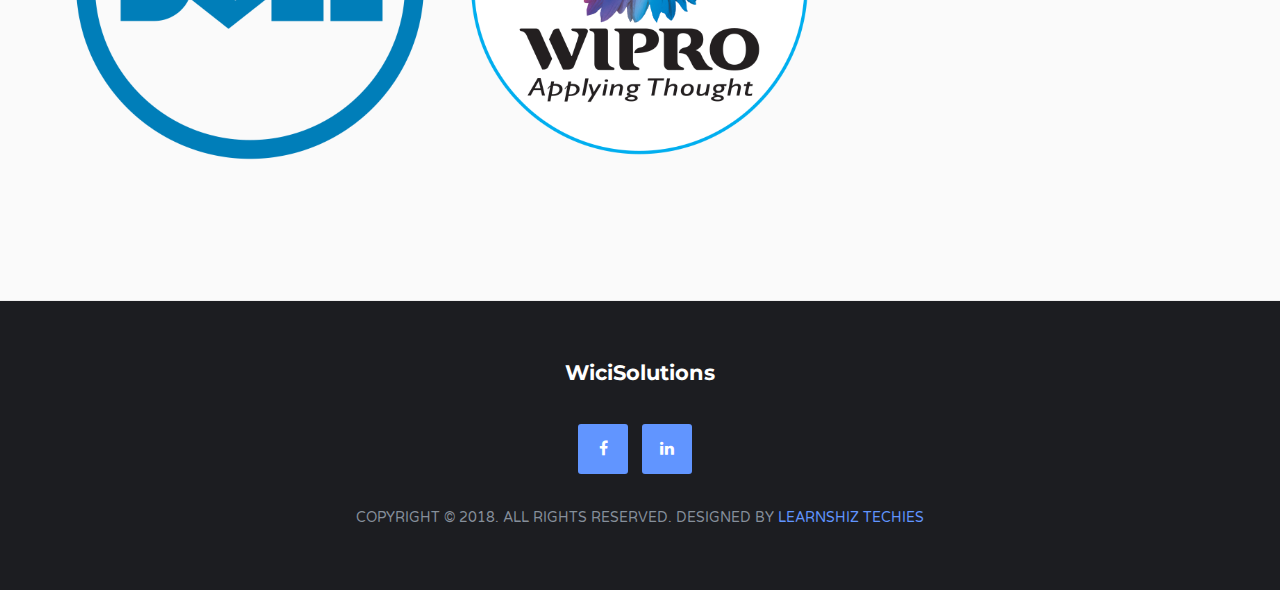
<file: clients.html>
<!DOCTYPE html>
<html>
<head>
	<title>WiciSolutions || Clients</title>
	<link href="https://fonts.googleapis.com/css?family=Montserrat:400,700%7CVarela+Round" rel="stylesheet">
<meta charset="utf-8">
	<meta http-equiv="X-UA-Compatible" content="IE=edge">
	<meta name="viewport" content="width=device-width, initial-scale=1">
	<link href="https://fonts.googleapis.com/css?family=Montserrat:400,700%7CVarela+Round" rel="stylesheet">
	<!-- Bootstrap -->
	<link type="text/css" rel="stylesheet" href="css/bootstrap.min.css" />
	<!-- Owl Carousel -->
	<link type="text/css" rel="stylesheet" href="css/owl.carousel.css" />
	<link type="text/css" rel="stylesheet" href="css/owl.theme.default.css" />
	<!-- Magnific Popup -->
	<link type="text/css" rel="stylesheet" href="css/magnific-popup.css" />
	<!-- Font Awesome Icon -->
	<link rel="stylesheet" href="css/font-awesome.min.css">
	<!-- Custom stlylesheet -->
	<link type="text/css" rel="stylesheet" href="css/style.css" />
</head>
<body>
<header id="home">
		<!-- Background Image -->
		<div class="bg-img" style="background-image: url('img/our-clients.jpg');">
			<div class="overlay"></div>
		</div>
		<!-- /Background Image -->
		<!-- Nav -->
		<nav id="nav" class="navbar nav-transparent">
			<div class="container">
				<div class="navbar-header">
					<!-- Logo -->
					<div class="navbar-brand">
						<a href="index.html">
							<!-- <img class="logo" src="img/logo.png" alt="logo">
							<img class="logo-alt" src="img/logo-alt.png" alt="logo"> -->
							<h3 style="color:#ffffff;">WiciSolutions</h3>
						</a>
					</div>
					<!-- /Logo -->
					<!-- Collapse nav button -->
					<div class="nav-collapse">
						<span></span>
					</div>
					<!-- /Collapse nav button -->
				</div>
				<!--  Main navigation  -->
				<ul class="main-nav nav navbar-nav navbar-right">
					<li><a href="index.html">Home</a></li>
					<li><a href="about.html">About</a></li>
					<li><a href="clients.html">Our Clients</a></li>
					<li><a href="services.html">Services</a></li>
					<li><a href="team.html">Team</a></li>
					<li><a href="contact-us.html">Contact</a></li>
					<li><a href="career.html">Career</a></li>
				</ul>
				<!-- /Main navigation -->
			</div>
		</nav>
		<!-- /Nav -->
		<!-- home wrapper -->
		<div class="home-wrapper">
			<div class="home-content">
							<h1 class="white-text">Our Clients</h1>
							<p class="white-text">We care about our clients
							</p>
			</div>
		</div>
		<!-- /home wrapper -->
</header>
	<!-- /Header -->
	<!-- Portfolio -->
	<div id="portfolio" class="section md-padding bg-grey">
		<!-- Container -->
		<div class="container">
			<!-- Row -->
			<div class="row">
				<!-- Section header -->
				<div class="section-header text-center">
					<h2 class="title">Our Premium Clients</h2>
				</div>
				<!-- /Section header -->
				<!-- Work -->
				<div class="col-md-4 col-xs-6 work">
					<img class="img-responsive" src="img/TCS.png" alt="">
					<div class="overlay"></div>
					<div class="work-content">
						<div class="work-link">
							<a href="#"><i class="fa fa-external-link"></i></a>
										</div>
					</div>
				</div>
				<!-- /Work -->
				<!-- Work -->
				<div class="col-md-4 col-xs-6 work">
					<img class="img-responsive" src="img/Capgemini.png" alt="">
					<div class="overlay"></div>
					<div class="work-content">
						<div class="work-link">
							<a href="#"><i class="fa fa-external-link"></i></a>
													</div>
					</div>
				</div>
				<!-- /Work -->
				<!-- Work -->
				<div class="col-md-4 col-xs-6 work">
					<img class="img-responsive" src="img/Accenture.png" alt="">
					<div class="overlay"></div>
					<div class="work-content">
						<div class="work-link">
							<a href="#"><i class="fa fa-external-link"></i></a>
													</div>
					</div>
				</div>
				<!-- /Work -->
				<!-- Work -->
				<div class="col-md-4 col-xs-6 work">
					<img class="img-responsive" src="img/Dell.png" alt="">
					<div class="overlay"></div>
					<div class="work-content">
						<div class="work-link">
							<a href="#"><i class="fa fa-external-link"></i></a>
													</div>
					</div>
				</div>
				<!-- /Work -->
				<!-- Work -->
				<div class="col-md-4 col-xs-6 work">
					<img class="img-responsive" src="img/Wipro.png" alt="">
					<div class="overlay"></div>
					<div class="work-content">
						<div class="work-link">
							<a href="#"><i class="fa fa-external-link"></i></a>
													</div>
					</div>
				</div>
				<!-- /Work -->
				<!-- Work -->
				<div class="col-md-4 col-xs-6 work">
					<img class="img-responsive" src="img/microsoft.png" alt="">
					<div class="overlay"></div>
					<div class="work-content">
						<span>Category</span>
						<h3>Lorem ipsum dolor</h3>
						<div class="work-link">
							<a href="#"><i class="fa fa-external-link"></i></a>
							<a class="lightbox" href="img/work6.jpg"><i class="fa fa-search"></i></a>
						</div>
					</div>
				</div>
				<!-- /Work -->
			</div>
			<!-- /Row -->
		</div>
		<!-- /Container -->
	</div>
	<!-- /Portfolio -->
<!-- Footer -->
	<footer id="footer" class="sm-padding bg-dark">
		<!-- Container -->
		<div class="container">
			<!-- Row -->
			<div class="row">
				<div class="col-md-12">
					<!-- footer logo -->
					<div class="footer-logo">
						<a href="index.html"><!-- <img src="img/logo-alt.png" alt="logo"> --><h3 style="color:#ffffff;">WiciSolutions</h3></a>
					</div>
					<!-- /footer logo -->
					<!-- footer follow -->
					<ul class="footer-follow">
						<li><a href="https://www.facebook.com/WICIEngg/" target="_blank"><i class="fa fa-facebook"></i></a></li>
						<!-- <li><a href="#" target="_blank"><i class="fa fa-twitter"></i></a></li>
						<li><a href="#" target="_blank"><i class="fa fa-google-plus"></i></a></li>
						<li><a href="#" target="_blank"><i class="fa fa-instagram"></i></a></li> -->
						<li><a href="https://www.linkedin.com/in/wici-staffing-solutions-inc-523a73b5/" target="_blank"><i class="fa fa-linkedin"></i></a></li>
						<!-- <li><a href="#" target="_blank"><i class="fa fa-youtube"></i></a></li> -->
					</ul>
					<!-- /footer follow -->
					<!-- footer copyright -->
					<div class="footer-copyright">
						<p>Copyright © 2018. All Rights Reserved. Designed by <a href="http://learnshiz.com" target="_blank">LearnShiz Techies</a></p>
					</div>
					<!-- /footer copyright -->
				</div>
			</div>
			<!-- /Row -->
		</div>
		<!-- /Container -->
	</footer>
	<!-- /Footer -->
	<!-- Back to top -->
	<div id="back-to-top"></div>
	<!-- /Back to top --><script type="text/javascript" src="js/jquery.min.js"></script>
	<script type="text/javascript" src="js/bootstrap.min.js"></script>
	<script type="text/javascript" src="js/owl.carousel.min.js"></script>
	<script type="text/javascript" src="js/jquery.magnific-popup.js"></script>
	<script type="text/javascript" src="js/main.js"></script>
</body>
</html>
</file>
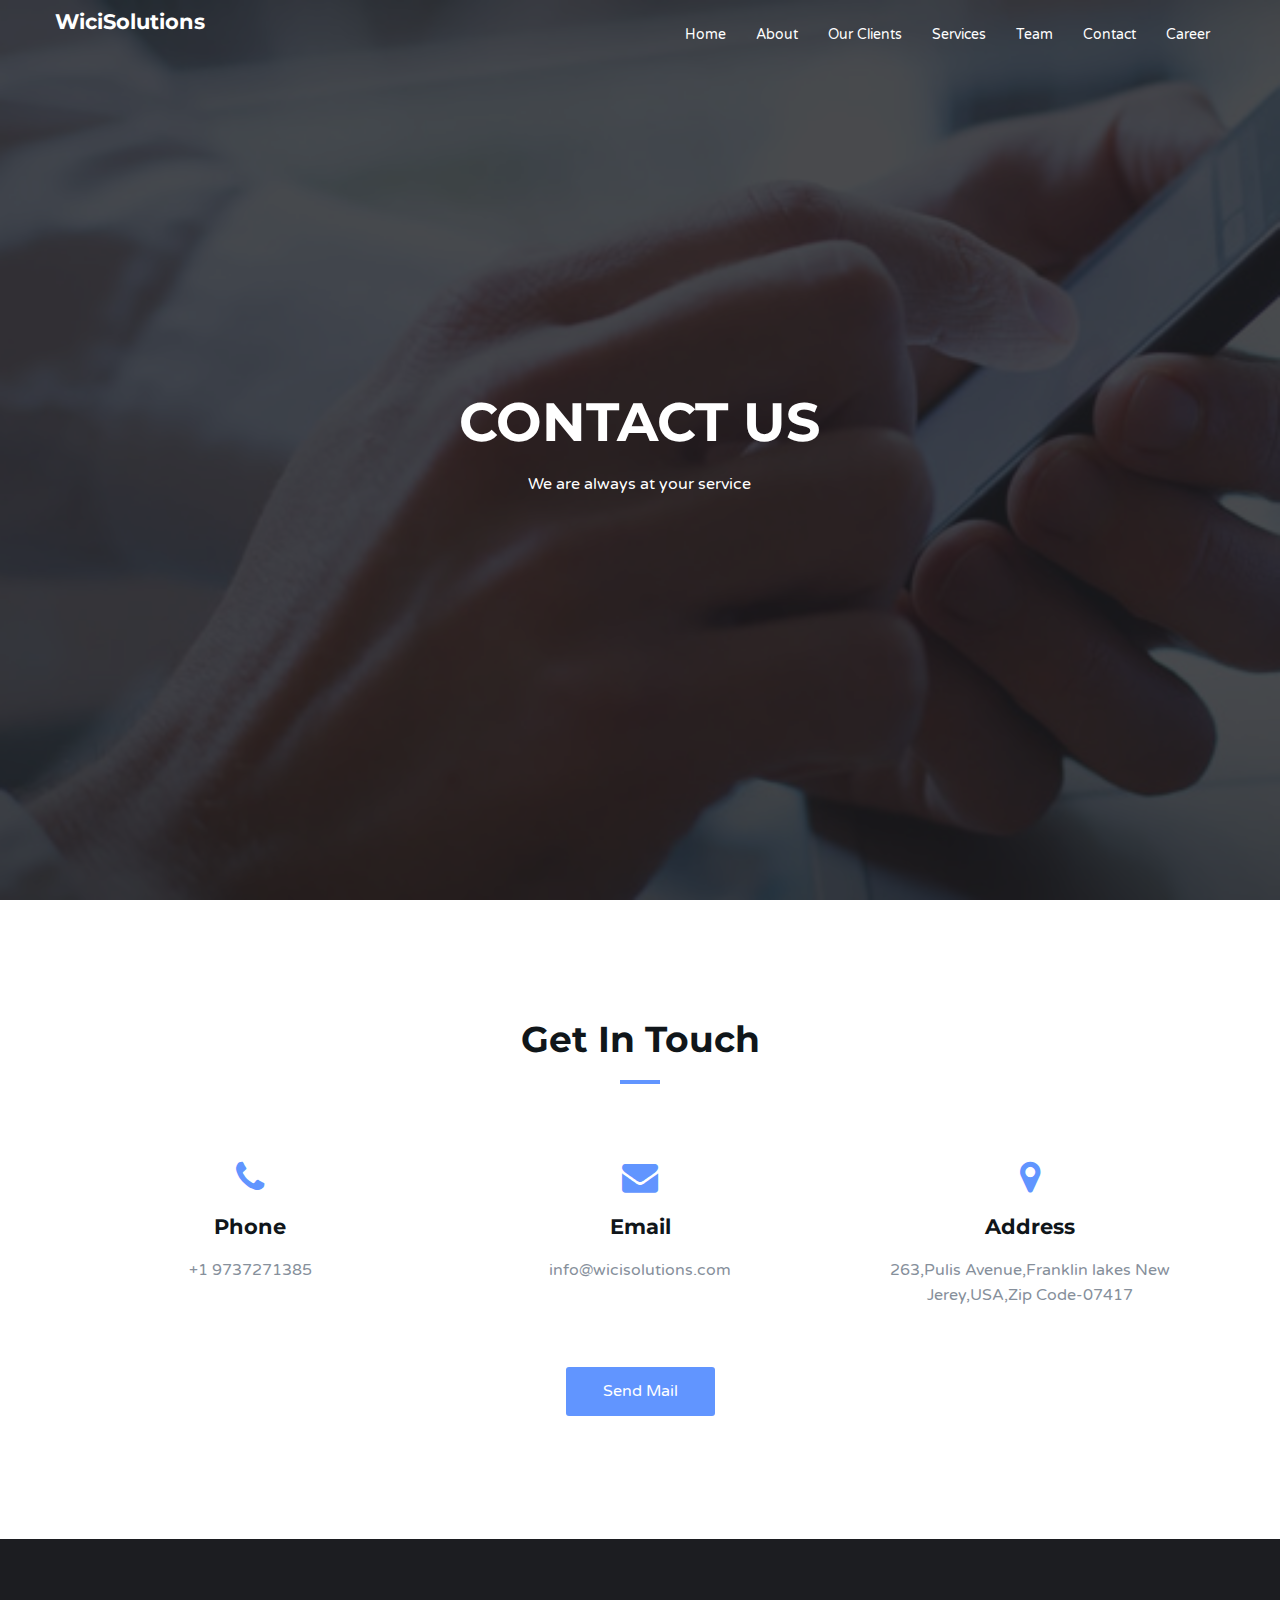
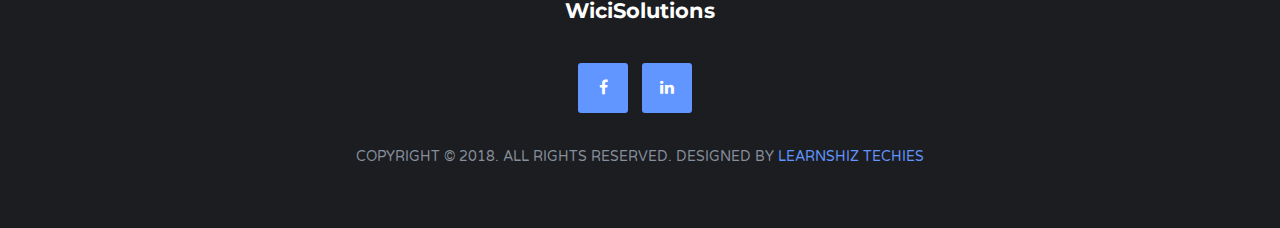
<file: contact-us.html>
<!DOCTYPE html>
<html>
<head>
	<title>WiciSolutions || Contact Us</title>
<meta charset="utf-8">
	<meta http-equiv="X-UA-Compatible" content="IE=edge">
	<meta name="viewport" content="width=device-width, initial-scale=1">
	<link href="https://fonts.googleapis.com/css?family=Montserrat:400,700%7CVarela+Round" rel="stylesheet">
	<!-- Bootstrap -->
	<link type="text/css" rel="stylesheet" href="css/bootstrap.min.css" />
	<!-- Owl Carousel -->
	<link type="text/css" rel="stylesheet" href="css/owl.carousel.css" />
	<link type="text/css" rel="stylesheet" href="css/owl.theme.default.css" />
	<!-- Magnific Popup -->
	<link type="text/css" rel="stylesheet" href="css/magnific-popup.css" />
	<!-- Font Awesome Icon -->
	<link rel="stylesheet" href="css/font-awesome.min.css">
	<!-- Custom stlylesheet -->
	<link type="text/css" rel="stylesheet" href="css/style.css" />
</head>
<body>
<header id="home">
		<!-- Background Image -->
		<div class="bg-img" style="background-image: url('img/contact-us.jpg');">
			<div class="overlay"></div>
		</div>
		<!-- /Background Image -->
		<!-- Nav -->
		<nav id="nav" class="navbar nav-transparent">
			<div class="container">
				<div class="navbar-header">
					<!-- Logo -->
					<div class="navbar-brand">
						<a href="index.html">
							<!-- <img class="logo" src="img/logo.png" alt="logo">
							<img class="logo-alt" src="img/logo-alt.png" alt="logo"> -->
							<h3 style="color:#ffffff;">WiciSolutions</h3>
						</a>
					</div>
					<!-- /Logo -->
					<!-- Collapse nav button -->
					<div class="nav-collapse">
						<span></span>
					</div>
					<!-- /Collapse nav button -->
				</div>
				<!--  Main navigation  -->
				<ul class="main-nav nav navbar-nav navbar-right">
					<li><a href="index.html">Home</a></li>
					<li><a href="about.html">About</a></li>
					<li><a href="clients.html">Our Clients</a></li>
					<li><a href="services.html">Services</a></li>
					<li><a href="team.html">Team</a></li>
					<li><a href="contact-us.html">Contact</a></li>
					<li><a href="career.html">Career</a></li>
				</ul>
				<!-- /Main navigation -->
			</div>
		</nav>
		<!-- /Nav -->
		<!-- home wrapper -->
		<div class="home-wrapper">
			<div class="col-md-10 col-md-offset-1">
						<div class="home-content">
							<h1 class="white-text">Contact Us</h1>
							<p class="white-text">We are always at your service
							</p>
			</div>
			</div>
		</div>
		<!-- /home wrapper -->
	</header>
	<!-- /Header -->
	<!-- Contact -->
	<div id="contact" class="section md-padding">
		<!-- Container -->
		<div class="container">
			<!-- Row -->
			<div class="row">
				<!-- Section-header -->
				<div class="section-header text-center">
					<h2 class="title">Get in touch</h2>
				</div>
				<!-- /Section-header -->
				<!-- contact -->
				<div class="col-sm-4">
					<div class="contact">
						<i class="fa fa-phone"></i>
						<h3>Phone</h3>
						<p>+1 9737271385</p>
					</div>
				</div>
				<!-- /contact -->
				<!-- contact -->
				<div class="col-sm-4">
					<div class="contact">
						<i class="fa fa-envelope"></i>
						<h3>Email</h3>
						<p>info@wicisolutions.com</p>
					</div>
				</div>
				<!-- /contact -->
				<!-- contact -->
				<div class="col-sm-4">
					<div class="contact">
						<i class="fa fa-map-marker"></i>
						<h3>Address</h3>
						<p>263,Pulis Avenue,Franklin lakes
                           New Jerey,USA,Zip Code-07417</p>
					</div>
				</div>
				<!-- /contact -->
				<!-- contact form -->
				<div class="col-md-8 col-md-offset-2">
					<form class="contact-form">
						<!-- <input type="text" class="input" placeholder="Name">
						<input type="email" class="input" placeholder="Email">
						<input type="text" class="input" placeholder="Subject">
						<textarea class="input" placeholder="Message"></textarea>
						<button class="main-btn">Send message</button> -->
						<a class="main-btn" href="mailto:info@wicisolutions.com" target="_top">Send Mail</a>
					</form>
				</div>
				<!-- /contact form -->
			</div>
			<!-- /Row -->
		</div>
		<!-- /Container -->
	</div>
	<!-- /Contact -->
	<!-- Footer -->
	<footer id="footer" class="sm-padding bg-dark">
		<!-- Container -->
		<div class="container">
			<!-- Row -->
			<div class="row">
				<div class="col-md-12">
					<!-- footer logo -->
					<div class="footer-logo">
						<a href="index.html"><!-- <img src="img/logo-alt.png" alt="logo"> --><h3 style="color:#ffffff;">WiciSolutions</h3></a>
					</div>
					<!-- /footer logo -->
					<!-- footer follow -->
					<ul class="footer-follow">
						<li><a href="https://www.facebook.com/WICIEngg/" target="_blank"><i class="fa fa-facebook"></i></a></li>
						<!-- <li><a href="#" target="_blank"><i class="fa fa-twitter"></i></a></li>
						<li><a href="#" target="_blank"><i class="fa fa-google-plus"></i></a></li>
						<li><a href="#" target="_blank"><i class="fa fa-instagram"></i></a></li> -->
						<li><a href="https://www.linkedin.com/in/wici-staffing-solutions-inc-523a73b5/" target="_blank"><i class="fa fa-linkedin"></i></a></li>
						<!-- <li><a href="#" target="_blank"><i class="fa fa-youtube"></i></a></li> -->
					</ul>
					<!-- /footer follow -->
					<!-- footer copyright -->
					<div class="footer-copyright">
						<p>Copyright © 2018. All Rights Reserved. Designed by <a href="http://learnshiz.com" target="_blank">LearnShiz Techies</a></p>
					</div>
					<!-- /footer copyright -->
				</div>
			</div>
			<!-- /Row -->
		</div>
		<!-- /Container -->
	</footer>
	<!-- /Footer -->
	<!-- Back to top -->
	<div id="back-to-top"></div>
	<!-- /Back to top --><script type="text/javascript" src="js/jquery.min.js"></script>
	<script type="text/javascript" src="js/bootstrap.min.js"></script>
	<script type="text/javascript" src="js/owl.carousel.min.js"></script>
	<script type="text/javascript" src="js/jquery.magnific-popup.js"></script>
	<script type="text/javascript" src="js/main.js"></script>
</body>
</html>
</file>
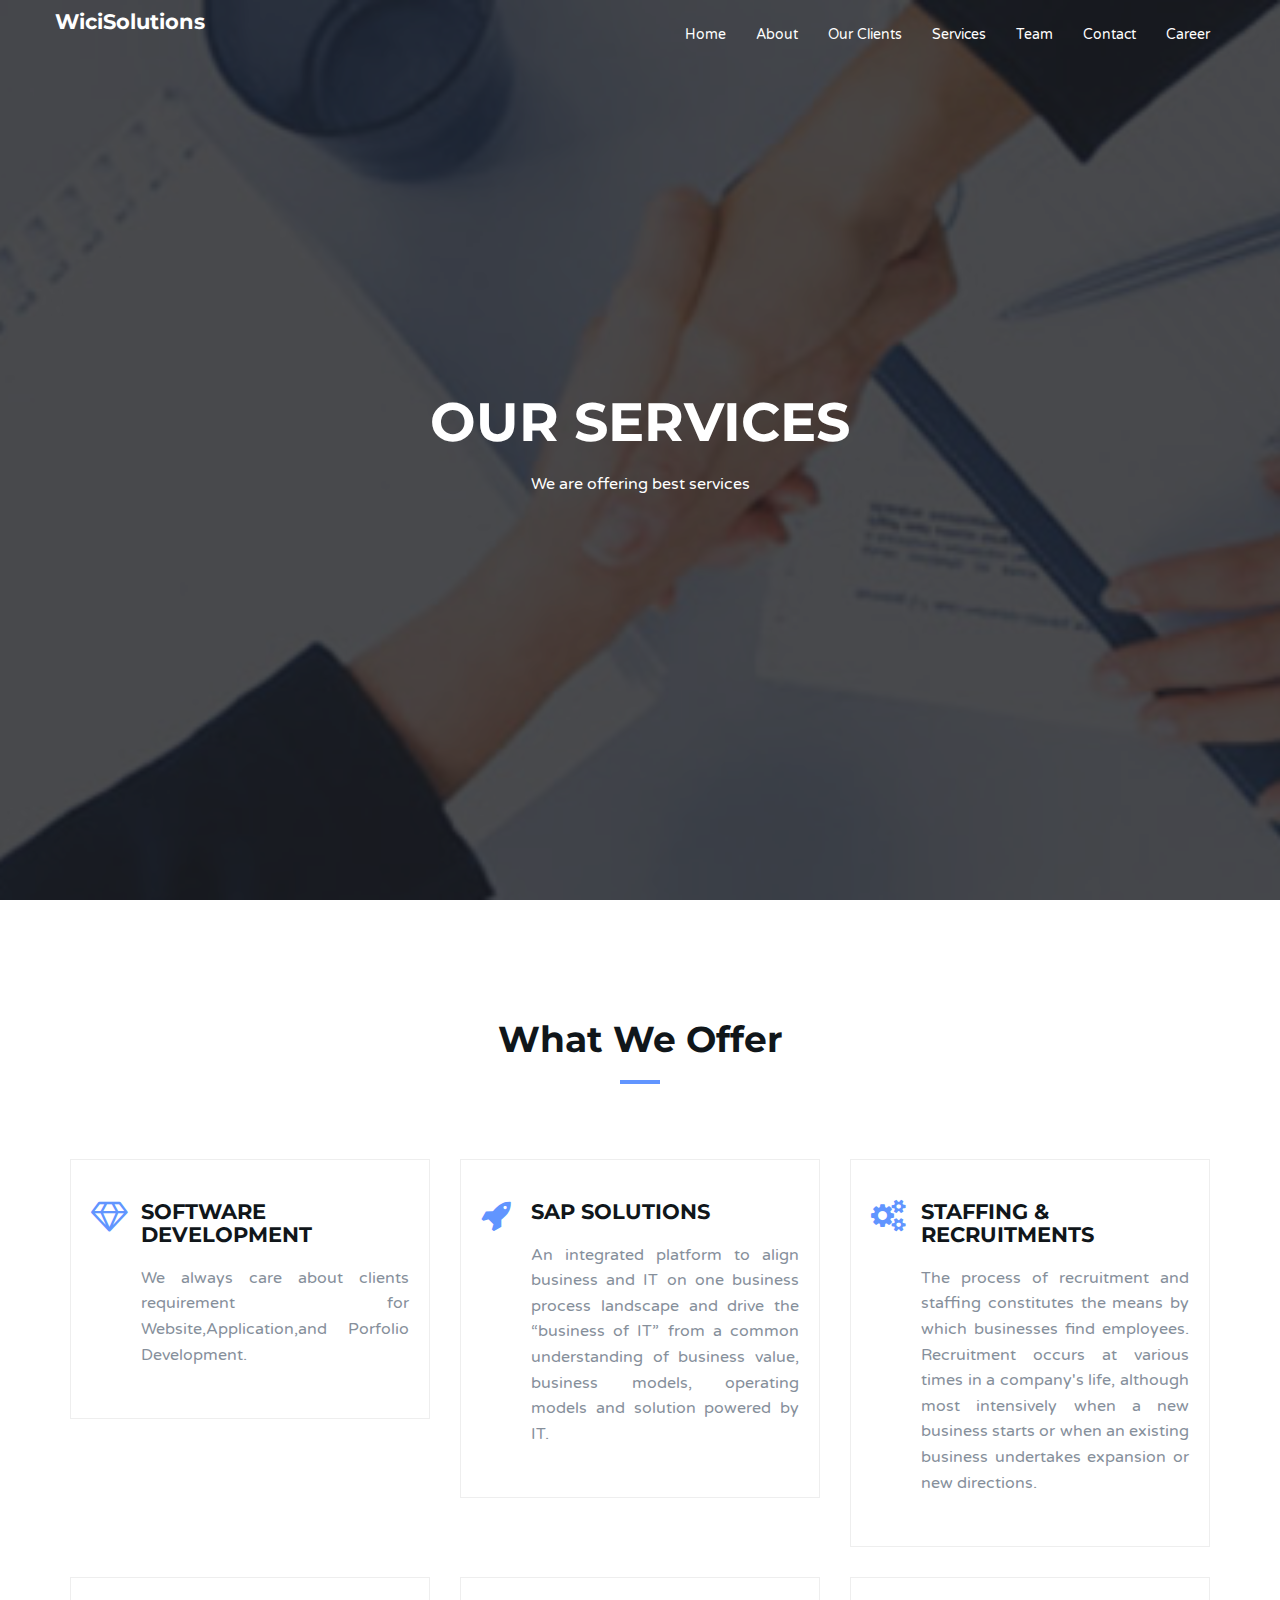
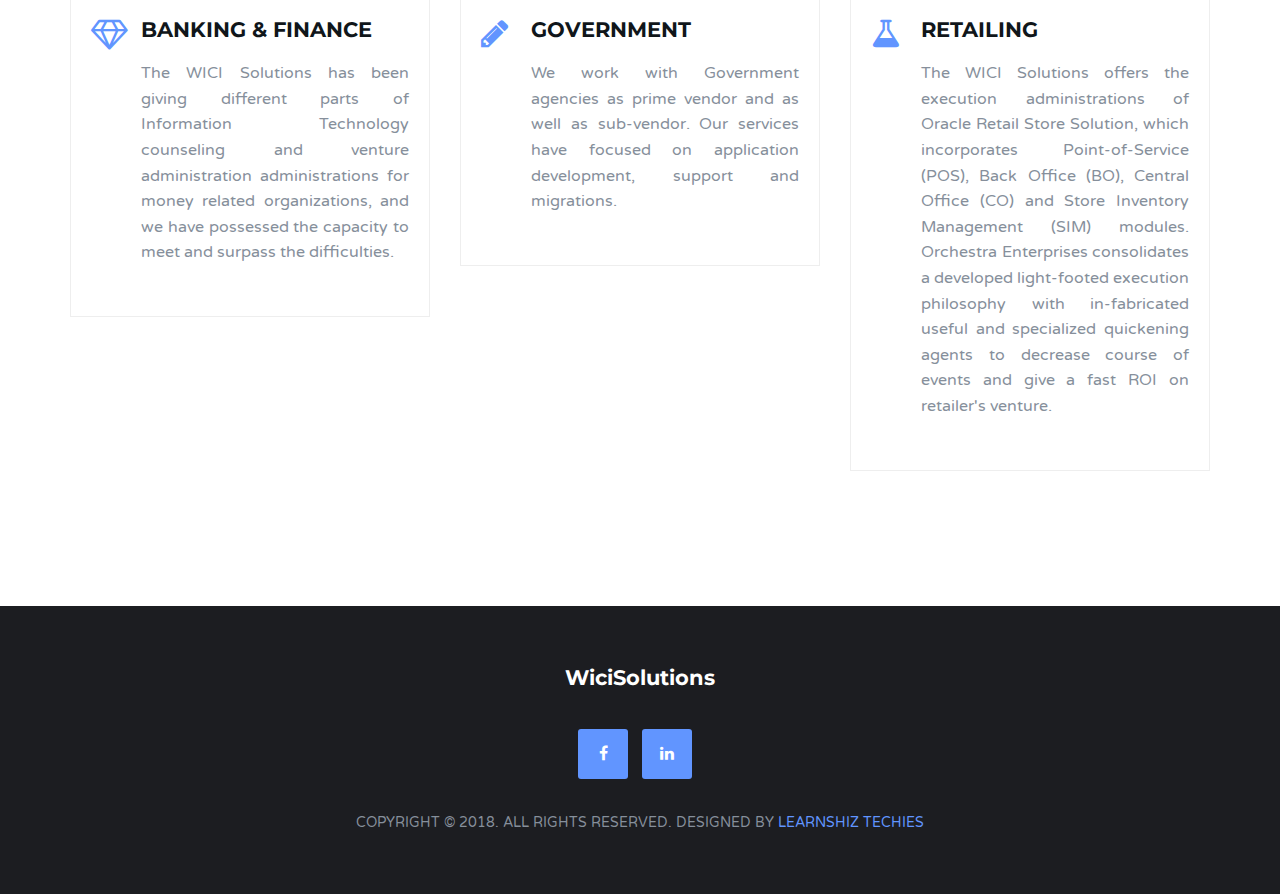
<file: services.html>
<!DOCTYPE html>
<html>
<head>
	<title>WiciSolutions || Services</title>
	<link href="https://fonts.googleapis.com/css?family=Montserrat:400,700%7CVarela+Round" rel="stylesheet">
	<meta charset="utf-8">
	<meta http-equiv="X-UA-Compatible" content="IE=edge">
	<meta name="viewport" content="width=device-width, initial-scale=1">
	<link href="https://fonts.googleapis.com/css?family=Montserrat:400,700%7CVarela+Round" rel="stylesheet">
	<!-- Bootstrap -->
	<link type="text/css" rel="stylesheet" href="css/bootstrap.min.css" />
	<!-- Owl Carousel -->
	<link type="text/css" rel="stylesheet" href="css/owl.carousel.css" />
	<link type="text/css" rel="stylesheet" href="css/owl.theme.default.css" />
	<!-- Magnific Popup -->
	<link type="text/css" rel="stylesheet" href="css/magnific-popup.css" />
	<!-- Font Awesome Icon -->
	<link rel="stylesheet" href="css/font-awesome.min.css">
	<!-- Custom stlylesheet -->
	<link type="text/css" rel="stylesheet" href="css/style.css" />
</head>
<body>
<header id="home">
		<!-- Background Image -->
		<div class="bg-img" style="background-image: url('img/services.jpg');">
			<div class="overlay"></div>
		</div>
		<!-- /Background Image -->
		<!-- Nav -->
		<nav id="nav" class="navbar nav-transparent">
			<div class="container">
				<div class="navbar-header">
					<!-- Logo -->
					<div class="navbar-brand">
						<a href="index.html">
							<!-- <img class="logo" src="img/logo.png" alt="logo">
							<img class="logo-alt" src="img/logo-alt.png" alt="logo"> -->
							<h3 style="color:#ffffff;">WiciSolutions</h3>
						</a>
					</div>
					<!-- /Logo -->
					<!-- Collapse nav button -->
					<div class="nav-collapse">
						<span></span>
					</div>
					<!-- /Collapse nav button -->
				</div>
				<!--  Main navigation  -->
				<ul class="main-nav nav navbar-nav navbar-right">
					<li><a href="index.html">Home</a></li>
					<li><a href="about.html">About</a></li>
					<li><a href="clients.html">Our Clients</a></li>
					<li><a href="services.html">Services</a></li>
					<li><a href="team.html">Team</a></li>
					<li><a href="contact-us.html">Contact</a></li>
					<li><a href="career.html">Career</a></li>
				</ul>
				<!-- /Main navigation -->
			</div>
		</nav>
		<!-- /Nav -->
		<!-- home wrapper -->
		<div class="home-wrapper">
			<div class="container">
				<div class="row">
					<!-- home content -->
					<div class="col-md-10 col-md-offset-1">
						<div class="home-content">
							<h1 class="white-text">Our Services</h1>
							<p class="white-text">We are offering best services
							</p>
						</div>
					</div>
					<!-- /home content -->
				</div>
			</div>
		</div>
		<!-- /home wrapper -->
	</header>
	<!-- /Header -->
	<!-- Service -->
	<div id="service" class="section md-padding">
		<!-- Container -->
		<div class="container">
			<!-- Row -->
			<div class="row">
				<!-- Section header -->
				<div class="section-header text-center">
					<h2 class="title">What we offer</h2>
				</div>
				<!-- /Section header -->
				<!-- service -->
				<div class="col-md-4 col-sm-6">
					<div class="service">
						<i class="fa fa-diamond"></i>
						<h3>SOFTWARE DEVELOPMENT</h3>
						<p style="text-align:justify;">We always care about clients requirement for Website,Application,and Porfolio Development.</p>
					</div>
				</div>
				<!-- /service -->
				<!-- service -->
				<div class="col-md-4 col-sm-6">
					<div class="service">
						<i class="fa fa-rocket"></i>
						<h3>SAP SOLUTIONS</h3>
						<p style="text-align:justify;">An integrated platform to align business and IT on one business process landscape and drive the “business of IT” from a common understanding of business value, business models, operating models and solution powered by IT.</p>
					</div>
				</div>
				<!-- /service -->
				<!-- service -->
				<div class="col-md-4 col-sm-6">
					<div class="service">
						<i class="fa fa-cogs"></i>
						<h3>STAFFING &amp; RECRUITMENTS</h3>
						<p style="text-align:justify;">The process of recruitment and staffing constitutes the means by which businesses find employees. Recruitment occurs at various times in a company's life, although most intensively when a new business starts or when an existing business undertakes expansion or new directions. </p>
					</div>
				</div>
				<!-- /service -->
				<!-- service -->
				<div class="col-md-4 col-sm-6">
					<div class="service">
						<i class="fa fa-diamond"></i>
						<h3>BANKING &amp; FINANCE</h3>
						<p style="text-align:justify;"> The WICI Solutions has been giving different parts of Information Technology counseling and venture administration administrations for money related organizations, and we have possessed the capacity to meet and surpass the difficulties.</p>
					</div>
				</div>
				<!-- /service -->
				<!-- service -->
				<div class="col-md-4 col-sm-6">
					<div class="service">
						<i class="fa fa-pencil"></i>
						<h3>GOVERNMENT</h3>
						<p style="text-align:justify;">We work with Government agencies as prime vendor and as well as sub-vendor. Our services have focused on application development, support and migrations.</p>
					</div>
				</div>
				<!-- /service -->
				<!-- service -->
				<div class="col-md-4 col-sm-6">
					<div class="service">
						<i class="fa fa-flask"></i>
						<h3>RETAILING</h3>
						<p style="text-align:justify;">The WICI Solutions offers the execution administrations of Oracle Retail Store Solution, which incorporates Point-of-Service (POS), Back Office (BO), Central Office (CO) and Store Inventory Management (SIM) modules. Orchestra Enterprises consolidates a developed light-footed execution philosophy with in-fabricated useful and specialized quickening agents to decrease course of events and give a fast ROI on retailer's venture. </p>
					</div>
				</div>
				<!-- /service -->
			</div>
			<!-- /Row -->
		</div>
		<!-- /Container -->
	</div>
	<!-- /Service -->
	<!-- Footer -->
	<footer id="footer" class="sm-padding bg-dark">
		<!-- Container -->
		<div class="container">
			<!-- Row -->
			<div class="row">
				<div class="col-md-12">
					<!-- footer logo -->
					<div class="footer-logo">
						<a href="index.html"><!-- <img src="img/logo-alt.png" alt="logo"> --><h3 style="color:#ffffff;">WiciSolutions</h3></a>
					</div>
					<!-- /footer logo -->
					<!-- footer follow -->
					<ul class="footer-follow">
						<li><a href="https://www.facebook.com/WICIEngg/" target="_blank"><i class="fa fa-facebook"></i></a></li>
						<!-- <li><a href="#" target="_blank"><i class="fa fa-twitter"></i></a></li>
						<li><a href="#" target="_blank"><i class="fa fa-google-plus"></i></a></li>
						<li><a href="#" target="_blank"><i class="fa fa-instagram"></i></a></li> -->
						<li><a href="https://www.linkedin.com/in/wici-staffing-solutions-inc-523a73b5/" target="_blank"><i class="fa fa-linkedin"></i></a></li>
						<!-- <li><a href="#" target="_blank"><i class="fa fa-youtube"></i></a></li> -->
					</ul>
					<!-- /footer follow -->
					<!-- footer copyright -->
					<div class="footer-copyright">
						<p>Copyright © 2018. All Rights Reserved. Designed by <a href="http://learnshiz.com" target="_blank">LearnShiz Techies</a></p>
					</div>
					<!-- /footer copyright -->
				</div>
			</div>
			<!-- /Row -->
		</div>
		<!-- /Container -->
	</footer>
	<!-- /Footer -->
	<!-- Back to top -->
	<div id="back-to-top"></div>
	<!-- /Back to top -->	<script type="text/javascript" src="js/jquery.min.js"></script>
	<script type="text/javascript" src="js/bootstrap.min.js"></script>
	<script type="text/javascript" src="js/owl.carousel.min.js"></script>
	<script type="text/javascript" src="js/jquery.magnific-popup.js"></script>
	<script type="text/javascript" src="js/main.js"></script>
</body>
</html>
</file>
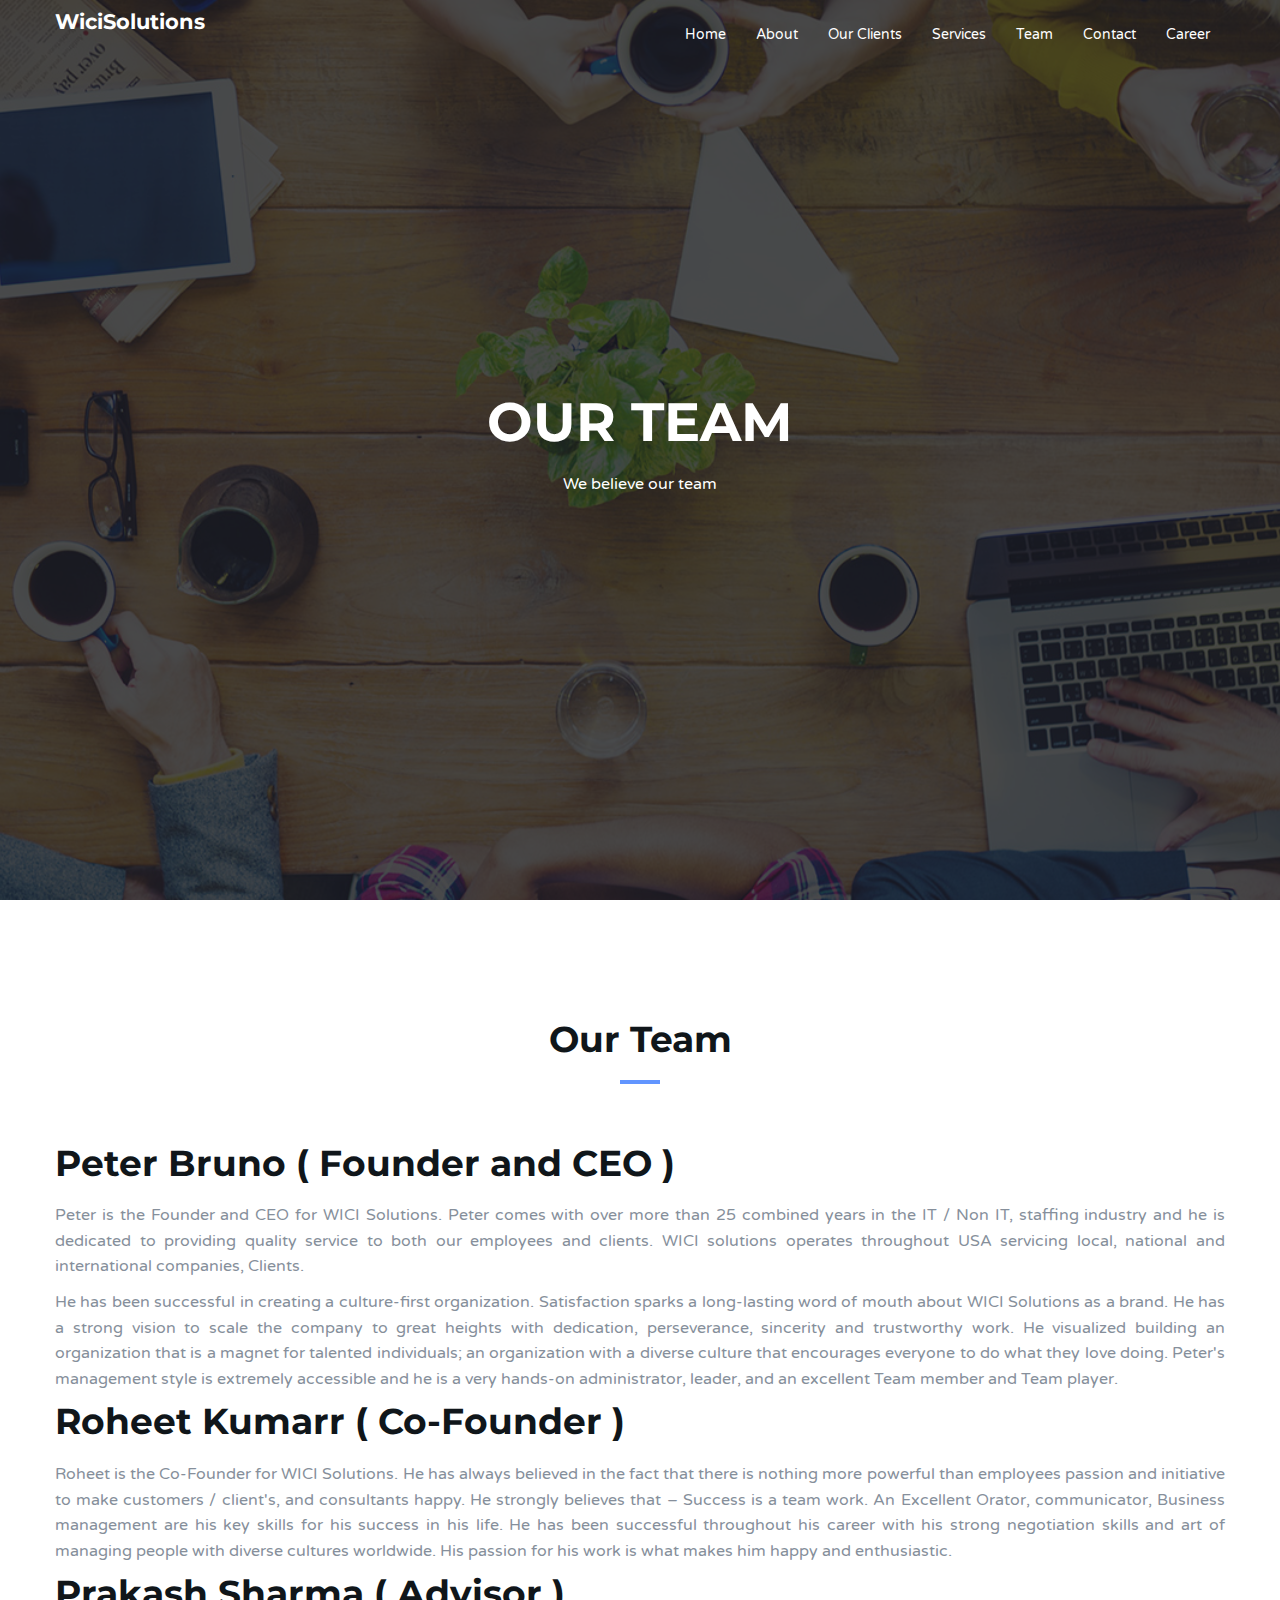
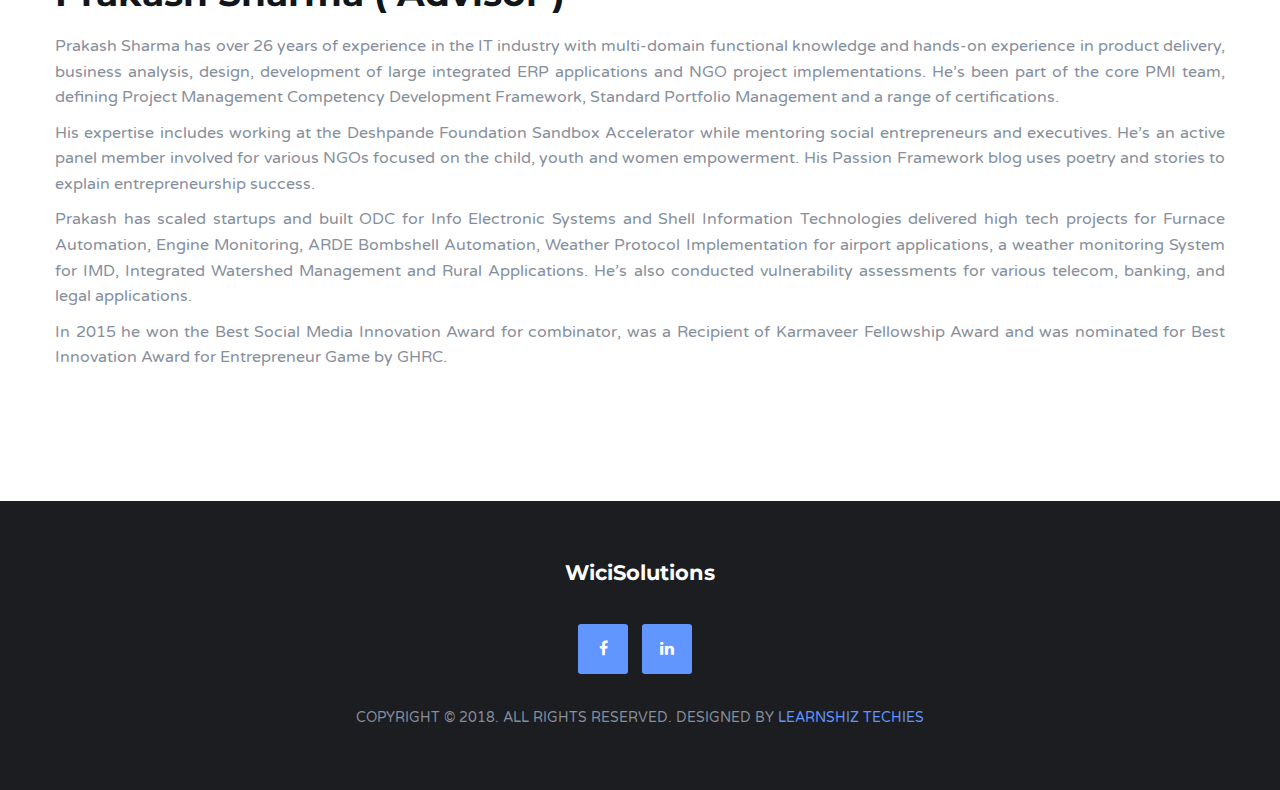
<file: team.html>
<!DOCTYPE html>
<html>
<head>
	<title>WiciSolutions || Team</title>
<meta charset="utf-8">
	<meta http-equiv="X-UA-Compatible" content="IE=edge">
	<meta name="viewport" content="width=device-width, initial-scale=1">	
<link href="https://fonts.googleapis.com/css?family=Montserrat:400,700%7CVarela+Round" rel="stylesheet">
	<!-- Bootstrap -->
	<link type="text/css" rel="stylesheet" href="css/bootstrap.min.css" />
	<!-- Owl Carousel -->
	<link type="text/css" rel="stylesheet" href="css/owl.carousel.css" />
	<link type="text/css" rel="stylesheet" href="css/owl.theme.default.css" />
	<!-- Magnific Popup -->
	<link type="text/css" rel="stylesheet" href="css/magnific-popup.css" />
	<!-- Font Awesome Icon -->
	<link rel="stylesheet" href="css/font-awesome.min.css">
	<!-- Custom stlylesheet -->
	<link type="text/css" rel="stylesheet" href="css/style.css" />
</head>
<body>
<header id="home">
		<!-- Background Image -->
		<div class="bg-img" style="background-image: url('img/work-with-us.jpg');">
			<div class="overlay"></div>
		</div>
		<!-- /Background Image -->
		<!-- Nav -->
		<nav id="nav" class="navbar nav-transparent">
			<div class="container">
				<div class="navbar-header">
					<!-- Logo -->
					<div class="navbar-brand">
						<a href="index.html">
							<!-- <img class="logo" src="img/logo.png" alt="logo">
							<img class="logo-alt" src="img/logo-alt.png" alt="logo"> -->
							<h3 style="color:#ffffff;">WiciSolutions</h3>
						</a>
					</div>
					<!-- /Logo -->
					<!-- Collapse nav button -->
					<div class="nav-collapse">
						<span></span>
					</div>
					<!-- /Collapse nav button -->
				</div>
				<!--  Main navigation  -->
				<ul class="main-nav nav navbar-nav navbar-right">
					<li><a href="index.html">Home</a></li>
					<li><a href="about.html">About</a></li>
					<li><a href="clients.html">Our Clients</a></li>
					<li><a href="services.html">Services</a></li>
					<li><a href="team.html">Team</a></li>
					<li><a href="contact-us.html">Contact</a></li>
					<li><a href="career.html">Career</a></li>
				</ul>
				<!-- /Main navigation -->
			</div>
		</nav>
		<!-- /Nav -->
		<!-- home wrapper -->
		<div class="home-wrapper">
			<div class="col-md-10 col-md-offset-1">
						<div class="home-content">
							<h1 class="white-text">Our Team</h1>
							<p class="white-text">We believe our team
							</p>
						</div>
			</div>
		</div>
		<!-- /home wrapper -->
	</header>
	<!-- /Header -->
	<!-- Team -->
	<div id="team" class="section md-padding">
		<!-- Container -->
		<div class="container">
			<!-- Row -->
			<div class="row">
				<!-- Section header -->
				<div class="section-header text-center">
					<h2 class="title">Our Team</h2>
				</div>
				<!-- /Section header -->
				<!-- team
				<div class="col-sm-4">
					<div class="team">
						<div class="team-img">
							<img class="img-responsive" src="./img/team1.jpg" alt="">
							<div class="overlay">
								<div class="team-social">
									<a href="#"><i class="fa fa-facebook"></i></a>
									<a href="#"><i class="fa fa-google-plus"></i></a>
									<a href="#"><i class="fa fa-twitter"></i></a>
								</div>
							</div>
						</div>
						<div class="team-content">
							<h3>John Doe</h3>
							<span>Web Designer</span>
						</div>
					</div>
				</div>
				/team
				team
				<div class="col-sm-4">
					<div class="team">
						<div class="team-img">
							<img class="img-responsive" src="./img/team2.jpg" alt="">
							<div class="overlay">
								<div class="team-social">
									<a href="#"><i class="fa fa-facebook"></i></a>
									<a href="#"><i class="fa fa-google-plus"></i></a>
									<a href="#"><i class="fa fa-twitter"></i></a>
								</div>
							</div>
						</div>
						<div class="team-content">
							<h3>John Doe</h3>
							<span>Web Designer</span>
						</div>
					</div>
				</div>
				/team
				team
				<div class="col-sm-4">
					<div class="team">
						<div class="team-img">
							<img class="img-responsive" src="./img/team3.jpg" alt="">
							<div class="overlay">
								<div class="team-social">
									<a href="#"><i class="fa fa-facebook"></i></a>
									<a href="#"><i class="fa fa-google-plus"></i></a>
									<a href="#"><i class="fa fa-twitter"></i></a>
								</div>
							</div>
						</div>
						<div class="team-content">
							<h3>John Doe</h3>
							<span>Web Designer</span>
						</div>
					</div>
				</div>
				/team -->
				<div>
					<h2>Peter Bruno ( Founder and CEO )</h2>
					<p style="text-align: justify;">Peter is the Founder and  CEO for WICI Solutions. Peter comes with over more than 25 combined years in the IT / Non IT, staffing industry and he is dedicated to providing quality service to both our employees and clients. WICI solutions operates throughout USA servicing local, national and international companies, Clients.</p>
					<p style="text-align: justify;">He has been successful in creating a culture-first organization. Satisfaction sparks a long-lasting word of mouth about WICI Solutions as a brand. He has a strong vision to scale the company to great heights with dedication, perseverance, sincerity and trustworthy work. He visualized building an organization that is a magnet for talented individuals; an organization with a diverse culture that encourages everyone to do what they love doing. Peter's management style is extremely accessible and he is a very hands-on administrator, leader, and an excellent Team member and Team player.</p>
				</div>
				<div>
					<h2>Roheet Kumarr ( Co-Founder )</h2>
					<p style="text-align: justify;">Roheet is the Co-Founder for WICI Solutions. He has always believed in the fact that there is nothing more powerful than employees passion and initiative to make customers / client's, and consultants happy.  He strongly believes that – Success is a team work.   An Excellent Orator, communicator, Business management are his key skills for his success in his life.  He has been successful throughout his career with his strong negotiation skills and art of managing people with diverse cultures worldwide.  His passion for his work is what makes him happy and enthusiastic.</p>
				</div>
				<div>
					<h2>Prakash Sharma ( Advisor )</h2>
					<p style="text-align: justify;">Prakash Sharma has over 26 years of experience in the IT industry with multi-domain functional knowledge and hands-on experience in product delivery, business analysis, design, development of large integrated ERP applications and NGO project implementations. He’s been part of the core PMI team, defining Project Management Competency Development Framework, Standard Portfolio Management and a range of certifications.</p>
					<p style="text-align: justify;">His expertise includes working at the Deshpande Foundation Sandbox Accelerator while mentoring social entrepreneurs and executives. He’s an active panel member involved for various NGOs focused on the child, youth and women empowerment. His Passion Framework blog uses poetry and stories to explain entrepreneurship success.</p>
					<p style="text-align: justify;">Prakash has scaled startups and built ODC for Info Electronic Systems and Shell Information Technologies delivered high tech projects for Furnace Automation, Engine Monitoring, ARDE Bombshell Automation, Weather Protocol Implementation for airport applications, a weather monitoring System for IMD, Integrated Watershed Management and Rural Applications. He’s also conducted vulnerability assessments for various telecom, banking, and legal applications.</p>
					<p style="text-align: justify;">In 2015 he won the Best Social Media Innovation Award for combinator, was a Recipient of Karmaveer Fellowship Award and was nominated for Best Innovation Award for Entrepreneur Game by GHRC.</p>
				</div>
			</div>
			<!-- /Row -->
		</div>
		<!-- /Container -->
	</div>
	<!-- /Team -->
	<!-- Footer -->
	<footer id="footer" class="sm-padding bg-dark">
		<!-- Container -->
		<div class="container">
			<!-- Row -->
			<div class="row">
				<div class="col-md-12">
					<!-- footer logo -->
					<div class="footer-logo">
						<a href="index.html"><!-- <img src="img/logo-alt.png" alt="logo"> --><h3 style="color:#ffffff;">WiciSolutions</h3></a>
					</div>
					<!-- /footer logo -->
					<!-- footer follow -->
					<ul class="footer-follow">
						<li><a href="https://www.facebook.com/WICIEngg/" target="_blank"><i class="fa fa-facebook"></i></a></li>
						<!-- <li><a href="#" target="_blank"><i class="fa fa-twitter"></i></a></li>
						<li><a href="#" target="_blank"><i class="fa fa-google-plus"></i></a></li>
						<li><a href="#" target="_blank"><i class="fa fa-instagram"></i></a></li> -->
						<li><a href="https://www.linkedin.com/in/wici-staffing-solutions-inc-523a73b5/" target="_blank"><i class="fa fa-linkedin"></i></a></li>
						<!-- <li><a href="#" target="_blank"><i class="fa fa-youtube"></i></a></li> -->
					</ul>
					<!-- /footer follow -->
					<!-- footer copyright -->
					<div class="footer-copyright">
						<p>Copyright © 2018. All Rights Reserved. Designed by <a href="http://learnshiz.com" target="_blank">LearnShiz Techies</a></p>
					</div>
					<!-- /footer copyright -->
				</div>
			</div>
			<!-- /Row -->
		</div>
		<!-- /Container -->
	</footer>
	<!-- /Footer -->
	<!-- Back to top -->
	<div id="back-to-top"></div>
	<!-- /Back to top --><script type="text/javascript" src="js/jquery.min.js"></script>
	<script type="text/javascript" src="js/bootstrap.min.js"></script>
	<script type="text/javascript" src="js/owl.carousel.min.js"></script>
	<script type="text/javascript" src="js/jquery.magnific-popup.js"></script>
	<script type="text/javascript" src="js/main.js"></script>
</body>
</html>
</file>
<file: css/style.css>
/*
Theme Name:
Author: yaminncco

Colors:
	Body 		  : #868F9B
	Headers 	: #10161A
	Primary 	: #6195FF
	Dark      : #FCFCFF
	Grey 		  : #F4F4F4 #FAFAFA #EEE

Fonts: Montserrat Varela Round

Table OF Contents
------------------------------------
1 > General
2 > Logo
3 > Navigation
4 > Header
5 > About
6 > Portfolio
7 > Services
8 >  Why choose us
9 >  Numbers
10 > Pricing
11 > Testimonial
12 > Team
13 > Blog
14 > Blog post
15 > Blog sidebar
16 > Contact
17 > Footer
18 > Responsive
19 > Owl theme
20 > Back to top
21 > Preloader

------------------------------------*/

/*------------------------------------*\
	General
\*------------------------------------*/


/* -- typography -- */

body {
    font-family: 'Varela Round', sans-serif;
    font-size: 16px;
    line-height: 1.6;
    overflow-x: hidden;
    color: #868F9B;
}
.custom-justify{
    text-align: justify;
}

h1, h2, h3, h4, h5, h6 {
    font-family: 'Montserrat', sans-serif;
    font-weight: 700;
    margin-top: 0px;
    margin-bottom: 20px;
    color: #10161A;
}

h1 {
    font-size: 54px;
}

h2 {
    font-size: 36px;
}

h3 {
    font-size: 21px;
}

h4 {
    font-size: 18px;
}

h5 {
    font-size: 16px;
}

a {
    color: #6195FF;
    text-decoration: none;
    -webkit-transition: 0.2s opacity;
    transition: 0.2s opacity;
}

a:hover, a:focus {
    text-decoration: none;
    outline: none;
    opacity: 0.8;
    color: #6195FF;
}

.main-color {
    color: #6195FF;
}

.white-text {
    color: #FFF;
}

::-moz-selection {
    background-color: #6195FF;
    color: #FFF;
}

::selection {
    background-color: #6195FF;
    color: #FFF;
}

ul, ol {
    margin: 0;
    padding: 0;
    list-style: none
}

/* -- section  -- */

.section {
    position: relative;
}

.md-padding {
    padding-top: 120px;
    padding-bottom: 120px;
}

.sm-padding {
    padding-top: 60px;
    padding-bottom: 60px;
}


/* --  background section  -- */

.bg-grey {
    background-color: #FAFAFA;
    border-top: 1px solid #EEE;
    border-bottom: 1px solid #EEE;
}

.bg-dark {
    background-color: #1C1D21;
}


/* --  background image section  -- */

.bg-img {
    position: absolute;
    left: 0;
    top: 0;
    right: 0;
    bottom: 0;
    z-index: -1;
    background-position: center;
    background-size: cover;
    background-attachment: fixed;
}

.bg-img .overlay {
    position: absolute;
    left: 0;
    top: 0;
    right: 0;
    bottom: 0;
    opacity: .8;
    background: #1C1D21;
}


/* --  section header  -- */

.section-header {
    position: relative;
    margin-bottom: 60px;
}

.section-header .title {
    text-transform: capitalize;
}

.title:after {
    content:"";
  	display:block;
  	height:4px;
  	width:40px;
  	background-color: #6195FF;
    margin-top: 20px;
}

.text-center .title:after {
    margin: 20px auto 0px;
}

/* --  Input  -- */

input[type="text"], input[type="email"], input[type="password"], input[type="number"], input[type="date"], input[type="url"], input[type="tel"], textarea {
    height: 40px;
    width: 100%;
    border: none;
	  background: #F4F4F4;
    border-bottom: 2px solid #EEE;
    color: #354052;
    padding: 0px 10px;
    opacity: 0.5;
    -webkit-transition: 0.2s border-color, 0.2s opacity;
    transition: 0.2s border-color, 0.2s opacity;
}

textarea {
    padding: 10px 10px;
    min-height: 80px;
    resize: vertical;
}

input[type="text"]:focus, input[type="email"]:focus, input[type="password"]:focus, input[type="number"]:focus, input[type="date"]:focus, input[type="url"]:focus, input[type="tel"]:focus, textarea:focus {
    border-color: #6195FF;
    opacity: 1;
}

/* --  Buttons  -- */

.main-btn, .white-btn, .outline-btn {
    display: inline-block;
    padding: 10px 35px;
    margin: 3px;
    border: 2px solid transparent;
    border-radius: 3px;
    -webkit-transition: 0.2s opacity;
    transition: 0.2s opacity;
}

.main-btn {
    background: #6195FF;
    color: #FFF;
}

.white-btn {
    background: #FFF;
    color: #10161A !important;
}

.outline-btn {
    background: transparent;
    color: #6195FF !important;
    border-color: #6195FF;
}

.main-btn:hover, .white-btn:hover, .outline-btn:hover {
    opacity: 0.8;
}


/*------------------------------------*\
	Logo
\*------------------------------------*/

.navbar-brand {
    padding: 0;
}

.navbar-brand .logo, .navbar-brand .logo-alt {
    max-height: 50px;
    display: block;
}

#nav:not(.nav-transparent):not(.fixed-nav) .navbar-brand .logo-alt {
	display: none;
}

#nav.nav-transparent:not(.fixed-nav) .navbar-brand .logo {
	display: none;
}

#nav.fixed-nav .navbar-brand .logo-alt {
    display: none;
}

@media only screen and (max-width: 767px) {
    #nav.nav-transparent .navbar-brand .logo-alt {
        display: none !important;
    }
    #nav.nav-transparent .navbar-brand .logo {
        display: block !important;
    }
}


/*------------------------------------*\
	Navigation
\*------------------------------------*/

#nav {
    padding: 10px 0px;
    background: #FFF;
    -webkit-transition: 0.2s padding;
    transition: 0.2s padding;
    z-index: 999;
}

#nav.navbar {
    border: none;
    border-radius: 0;
    margin-bottom: 0px;
}

#nav.fixed-nav {
    position: fixed;
    left: 0;
    right: 0;
    padding: 0px 0px;
    background-color: #FFF !important;
    border-bottom: 1px solid #EEE;
}

#nav.nav-transparent {
    background: transparent;
}

/*nav hover*/

#dropdown {
    position: relative;
    display: inline-block;
}

 
.dropdown-menu {
    display: none;
    position: absolute;
    background-color: #f1f1f1;
    min-width: 10px;
    box-shadow: 0px 8px 16px 0px rgba(0,0,0,0.2);
    z-index: 1;
}

#dropdown:hover .dropdown-menu {

    display: block;
}

#dropdown .dropdown-submenu {
    display: none;
    position: absolute;
    background-color: #f1f1f1;
    min-width: 160px;
    box-shadow: 0px 8px 16px 0px rgba(0,0,0,0.2);
    z-index: 1;
}


 #dropdown .dropdown-menu a:hover {

 display: block;
padding: 5px; 
margin-left: 80px; 
text-decoration: none; 
white-space: nowrap;
 
}  

.dropdown-submenu>a:hover  {

    display: block;
}
   
/* -- default nav -- */

@media only screen and (min-width: 768px) {
    .main-nav li {
        padding: 0px 15px;
    }
    .main-nav li a {
        font-size: 14px;
        -webkit-transition: 0.2s color;
        transition: 0.2s color;
    }
    .main-nav>li>a {
        color: #10161A;
        padding: 15px 0px;
    }
    #nav.nav-transparent:not(.fixed-nav) .main-nav>li>a {
        color: #fff;
    }
    .main-nav>li>a:hover, .main-nav>li>a:focus, .main-nav>li.active>a {
        background: transparent;
        color: #6195FF;
    }
    .main-nav>li>a:after {
        content: "";
        display: block;
        background-color: #6195FF;
        height: 2px;
        width: 0%;
        -webkit-transition: 0.2s width;
        transition: 0.2s width;
    }
    .main-nav>li>a:hover:after, .main-nav>li.active>a:after {
        width: 100%;
    }
    /* dropdown */
    .has-dropdown {
        position: relative;
    }
    .has-dropdown>a:before {
        font-family: 'FontAwesome';
        content: "\f054";
        font-size: 6px;
        margin-left: 6px;
        float: right;
        -webkit-transform: rotate(90deg);
        -ms-transform: rotate(90deg);
        transform: rotate(90deg);
        -webkit-transition: 0.2s transform;
        transition: 0.2s transform;
    }
    .dropdown {
        position: absolute;
        right: -50%;
        top: 0;
        background-color: #6195FF;
        width: 200px;
        -webkit-box-shadow: 0px 5px 5px -5px rgba(53, 64, 82, 0.2);
        box-shadow: 0px 5px 5px -5px rgba(53, 64, 82, 0.2);
        -webkit-transform: translateY(15px) translateX(50%);
        -ms-transform: translateY(15px) translateX(50%);
        transform: translateY(15px) translateX(50%);
        opacity: 0;
        visibility: hidden;
        -webkit-transition: 0.2s all;
        transition: 0.2s all;
    }
    .main-nav>.has-dropdown>.dropdown {
        top: 100%;
        right: 50%;
    }
    .main-nav>.has-dropdown>.dropdown .dropdown.dropdown-left {
        right: 150%;
    }
    .dropdown li a {
        display: block;
        color: #FFF;
        border-top: 1px solid rgba(250, 250, 250, 0.1);
        padding: 10px 0px;
    }
    .dropdown li:nth-child(1) a {
        border-top: none;
    }
    .has-dropdown:hover>.dropdown {
        opacity: 1;
        visibility: visible;
        -webkit-transform: translateY(0px) translateX(50%);
        -ms-transform: translateY(0px) translateX(50%);
        transform: translateY(0px) translateX(50%);
    }
    .has-dropdown:hover>a:before {
        -webkit-transform: rotate(0deg);
        -ms-transform: rotate(0deg);
        transform: rotate(0deg);
    }
    .nav-collapse {
        display: none;
    }
}


/* -- mobile nav -- */

@media only screen and (max-width: 767px) {
    #nav {
        padding: 0px 0px;
    }
    #nav.nav-transparent {
        background: #FFF;
    }
    .main-nav {
        position: fixed;
        right: 0;
        height: calc(100vh - 80px);
        -webkit-box-shadow: 0px 80px 0px 0px #1C1D21;
        box-shadow: 0px 80px 0px 0px #1C1D21;
        max-width: 250px;
        width: 0%;
        -webkit-transform: translateX(100%);
        -ms-transform: translateX(100%);
        transform: translateX(100%);
        margin: 0;
        overflow-y: auto;
        background: #1C1D21;
        -webkit-transition: 0.2s all;
        transition: 0.2s all;
    }
    #nav.open .main-nav {
        -webkit-transform: translateX(0%);
        -ms-transform: translateX(0%);
        transform: translateX(0%);
        width: 100%;
    }
    .main-nav li {
        border-top: 1px solid rgba(250, 250, 250, 0.1);
    }
    .main-nav li a {
        display: block;
        color: #FFF;
        -webkit-transition: 0.2s all;
        transition: 0.2s all;
    }
    .main-nav>li.active {
        border-left: 6px solid #6195FF;
    }
    .main-nav li a:hover, .main-nav li a:focus {
        background-color: #6195FF;
        color: #FFF;
        opacity: 1;
    }
    .has-dropdown>a:after {
        content: "\f054";
        font-family: 'FontAwesome';
        float: right;
        -webkit-transition: 0.2s -webkit-transform;
        transition: 0.2s -webkit-transform;
        transition: 0.2s transform;
        transition: 0.2s transform, 0.2s -webkit-transform;
    }
    .dropdown {
        opacity: 0;
        visibility: hidden;
        height: 0;
        background: rgba(250, 250, 250, 0.1);
    }
    .dropdown li a {
        padding: 6px 10px;
    }
    .has-dropdown.open-drop>a:after {
        -webkit-transform: rotate(90deg);
        -ms-transform: rotate(90deg);
        transform: rotate(90deg);
    }
    .has-dropdown.open-drop>.dropdown {
        opacity: 1;
        visibility: visible;
        height: auto;
        -webkit-transition: 0.2s all;
        transition: 0.2s all;
    }
}


/* -- nav btn collapse -- */

.nav-collapse {
    position: relative;
    float: right;
    width: 40px;
    height: 40px;
    margin-top: 5px;
    margin-right: 5px;
    cursor: pointer;
    z-index: 99999;
}

.nav-collapse span {
    display: block;
    -webkit-transform: translate(-50%, -50%);
    -ms-transform: translate(-50%, -50%);
    transform: translate(-50%, -50%);
    position: absolute;
    top: 50%;
    left: 50%;
    width: 25px;
}

.nav-collapse span:before, .nav-collapse span:after {
    content: "";
    display: block;
}

.nav-collapse span, .nav-collapse span:before, .nav-collapse span:after {
    height: 4px;
    background: #10161A;
    -webkit-transition: 0.2s all;
    transition: 0.2s all;
}

.nav-collapse span:before {
    -webkit-transform: translate(0%, 10px);
    -ms-transform: translate(0%, 10px);
    transform: translate(0%, 10px);
}

.nav-collapse span:after {
    -webkit-transform: translate(0%, -14px);
    -ms-transform: translate(0%, -14px);
    transform: translate(0%, -14px);
}

#nav.open .nav-collapse span {
    background: transparent;
}

#nav.open .nav-collapse span:before {
    -webkit-transform: translateY(0px) rotate(-135deg);
    -ms-transform: translateY(0px) rotate(-135deg);
    transform: translateY(0px) rotate(-135deg);
}

#nav.open .nav-collapse span:after {
    -webkit-transform: translateY(-4px) rotate(135deg);
    -ms-transform: translateY(-4px) rotate(135deg);
    transform: translateY(-4px) rotate(135deg);
}


/*------------------------------------*\
	Header
\*------------------------------------*/

header {
    position: relative;
}

#home {
    height: 100vh;
}

#home .home-wrapper {
    position: absolute;
    left: 0px;
    right: 0px;
    top: 50%;
    -webkit-transform: translateY(-50%);
    -ms-transform: translateY(-50%);
    transform: translateY(-50%);
    text-align: center;
}

.home-content h1 {
  text-transform: uppercase;
}
.home-content button {
  margin-top: 20px;
}

.header-wrapper h2 {
    display: inline-block;
    margin-bottom: 0px;
}

.header-wrapper .breadcrumb {
    float: right;
    background: transparent;
    margin-bottom: 0px;
}

.header-wrapper .breadcrumb .breadcrumb-item.active {
    color: #868F9B;
}

.breadcrumb>li+li:before {
    color: #868F9B;
}


/*------------------------------------*\
	About
\*------------------------------------*/

.about {
    position: relative;
    text-align: center;
    padding: 40px 20px;
    border: 1px solid #EEE;
    margin: 15px 0px;
}

.about i {
    font-size: 36px;
    color: #6195FF;
    margin-bottom: 20px;
}

.about:after {
    content: "";
    background-color: #1C1D21;
    position: absolute;
    left: 0;
    top: 0;
    bottom: 0;
    width: 0%;
    z-index: -1;
    -webkit-transition: 0.2s width;
    transition: 0.2s width;
}

.about:hover:after {
    width: 100%;
}

.about h3 {
    -webkit-transition: 0.2s color;
    transition: 0.2s color;
}

.about:hover h3 {
    color: #fff;
}


/*------------------------------------*\
	Portfolio
\*------------------------------------*/

.work {
    position: relative;
    padding: 20px;
}

.work>img {
  width: 100%;
}

.work .overlay {
    background: #1C1D21;
    position: absolute;
    top: 0px;
    left: 0px;
    right: 0px;
    bottom: 0px;
    opacity: 0;
    -webkit-transition: 0.2s opacity;
    transition: 0.2s opacity;
    -webkit-transition-delay: 0.2s;
    transition-delay: 0.2s;
}

.work:hover .overlay {
    -webkit-transition-delay: 0s;
    transition-delay: 0s;
    opacity: 0.8;
}

.work .work-content {
    position: absolute;
    left: 25px;
    right: 25px;
    top: 50%;
    text-align: center;
    -webkit-transform: translateY(-50%);
    -ms-transform: translateY(-50%);
    transform: translateY(-50%);
}

.work .work-content h3 {
    -webkit-transform: translateY(100%);
    -ms-transform: translateY(100%);
    transform: translateY(100%);
    opacity: 0;
    color: #FFF;
    margin-bottom: 10px;
    -webkit-transition: 0.2s all;
    transition: 0.2s all;
    -webkit-transition-delay: 0.1s;
    transition-delay: 0.1s;
}

.work:hover .work-content h3 {
    -webkit-transform: translateY(0%);
    -ms-transform: translateY(0%);
    transform: translateY(0%);
    opacity: 1;
    -webkit-transition-delay: 0.1s;
    transition-delay: 0.1s;
}

.work .work-content span {
    display: block;
    text-transform: uppercase;
    -webkit-transform: translateY(100%);
    -ms-transform: translateY(100%);
    transform: translateY(100%);
    opacity: 0;
    color: #6195FF;
    margin-bottom: 5px;
    -webkit-transition: 0.2s all;
    transition: 0.2s all;
    -webkit-transition-delay: 0.2s;
    transition-delay: 0.2s;
}

.work:hover .work-content span {
    -webkit-transform: translateY(0%);
    -ms-transform: translateY(0%);
    transform: translateY(0%);
    opacity: 1;
    -webkit-transition-delay: 0s;
    transition-delay: 0s;
}

.work .work-link {
    text-align: center;
    margin-top: 20px;
    opacity: 0;
    -webkit-transition: 0.2s opacity;
    transition: 0.2s opacity;
}

.work .work-link a {
    display: inline-block;
    width: 50px;
    height: 50px;
    background-color: #6195FF;
    color: #FFF;
    line-height: 50px;
    text-align: center;
}

.work:hover .work-link {
    -webkit-transition-delay: 0.2s;
    transition-delay: 0.2s;
    opacity: 1;
}


/*------------------------------------*\
	Services
\*------------------------------------*/

.service {
    position: relative;
    padding: 40px 20px 40px 70px;
    margin: 15px 0px;
    border: 1px solid #EEE;
}

.service i {
    position: absolute;
    left: 20px;
    text-align: center;
    font-size: 32px;
    color: #6195FF;
    border-radius: 50%;
}

.service:after {
    content: "";
    background-color: #1C1D21;
    position: absolute;
    left: 0;
    top: 0;
    bottom: 0;
    width: 0%;
    z-index: -1;
    -webkit-transition: 0.2s width;
    transition: 0.2s width;
}

.service:hover:after {
    width: 100%;
}

.service h3 {
  -webkit-transition: 0.2s color;
  transition: 0.2s color;
}

.service:hover h3 {
    color: #fff;
}

/*------------------------------------*\
	Why choose us
\*------------------------------------*/

.feature {
    margin: 15px 0px;
}
.feature i {
    float: left;
    padding: 5px;
    border-radius: 50%;
    color: #6195FF;
    border: 1px solid #6195FF;
    margin-right: 5px;
}

/*------------------------------------*\
	Numbers
\*------------------------------------*/

.number {
    text-align: center;
    margin: 15px 0px;
}

.number i {
    color: #6195FF;
    font-size: 36px;
    margin-bottom: 20px;
}

.number h3 {
    font-size: 36px;
    margin-bottom: 10px;
}


/*------------------------------------*\
	Pricing
\*------------------------------------*/

.pricing {
    position: relative;
    text-align: center;
    border: 1px solid #EEE;
    background-color: #FFF;
    z-index: 11;
    margin: 15px 0px;
}

.pricing::after {
    content: "";
    background-color: #1C1D21;
    position: absolute;
    left: 0;
    right: 0;
    top: 0;
    height: 0%;
    z-index: -1;
    -webkit-transition: 0.2s height;
    transition: 0.2s height;
}

.pricing:hover:after {
    height: 100%;
}

.pricing .price-head {
    position: relative;
    margin-bottom: 20px;
}

.pricing .price-title {
    display: block;
    padding: 40px 0px 20px;
    text-transform: uppercase;
    -webkit-transition: 0.2s color;
    transition: 0.2s color;
}

.pricing:hover .price-title {
    color: #6195FF;
}

.pricing .price {
    position: relative;
    width: 140px;
    height: 140px;
    line-height: 140px;
    text-align: center;
    margin: auto;
    border-radius: 50%;
    border: 2px solid #6195FF;
}

.pricing .price h3 {
  font-size: 42px;
  margin: 0px;
  -webkit-transition: 0.2s color;
  transition: 0.2s color;
  -webkit-transform: translateY(-50%);
      -ms-transform: translateY(-50%);
          transform: translateY(-50%);
  top: 50%;
  position: absolute;
  left: 0;
  right: 0;
}

.pricing:hover .price h3 {
    color: #fff;
}

.pricing .duration {
    display: block;
    font-size: 14px;
    text-transform: uppercase;
    color: #10161A;
    -webkit-transition: 0.2s color;
    transition: 0.2s color;
}

.pricing:hover .duration {
    color: #fff;
}

.pricing .price-btn {
    padding-top: 20px;
    padding-bottom: 40px;
}

/*------------------------------------*\
	Testimonial
\*------------------------------------*/

.testimonial {
    margin: 15px 0px;
}

.testimonial-meta {
    position: relative;
    padding-left: 90px;
    height: 70px;
    margin-bottom: 20px;
    padding-top: 10px;
}

.testimonial img {
    position: absolute;
    left: 0;
    top: 0;
    width: 70px !important;
    height: 70px !important;
    border-radius: 50%;
}

.testimonial h3 {
    margin-bottom: 5px;
}

.testimonial span {
    font-size: 14px;
    color: #6195FF;
    text-transform: uppercase;
}


/*------------------------------------*\
	Team
\*------------------------------------*/

.team {
    position: relative;
    background-color: #F4F4F4;
    padding: 40px 20px;
    margin: 15px 0px;
}

.team::after {
    content: "";
    background-color: #1C1D21;
    position: absolute;
    left: 0;
    right: 0;
    top: 0;
    height: 0%;
    z-index: 1;
    -webkit-transition: 0.2s height;
    transition: 0.2s height;
}

.team:hover:after {
    height: 100%;
}

.team-img {
    position: relative;
    margin-bottom: 20px;
    z-index: 11;
}

.team-img>img {
  width: 100%;
}

.team .overlay {
    background: #1C1D21;
    position: absolute;
    bottom: 0;
    left: 0;
    right: 0;
    top: 0;
    opacity: 0;
    -webkit-transition: 0.2s opacity;
    transition: 0.2s opacity;
}

.team:hover .overlay {
    opacity: 0.8;
}

.team .team-content {
    text-align: center;
    position: relative;
    z-index: 11;
}

.team .team-content h3 {
    margin-bottom: 10px;
    -webkit-transition: 0.2s color;
    transition: 0.2s color;
}

.team .team-content span {
    font-size: 14px;
    text-transform: uppercase;
    -webkit-transition: 0.2s color;
    transition: 0.2s color;
}

.team:hover .team-content h3 {
    color: #FFF;
}

.team:hover .team-content span {
    color: #6195FF;
}

.team .team-social {
    position: absolute;
    top: 0;
    right: 0;
    opacity: 0;
    -webkit-transition: 0.2s opacity;
    transition: 0.2s opacity;
}

.team .team-social a {
    display: block;
    line-height: 50px;
    width: 50px;
    text-align: center;
    background-color: #6195FF;
    color: #FFF;
}

.team:hover .team-social {
    opacity: 1;
}


/*------------------------------------*\
	Blog
\*------------------------------------*/

.blog {
    background-color: #FFF;
    margin: 15px 0px;
}

.blog .blog-content {
    padding: 20px 20px 40px;
}

.blog .blog-meta {
    margin-bottom: 20px;
}

.blog .blog-meta li {
    display: inline-block;
    font-size: 14px;
    color: #10161A;
    margin-right: 10px;
}

.blog .blog-meta li i {
    color: #6195FF;
    margin-right: 5px;
}

/*------------------------------------*\
	Blog post
\*------------------------------------*/

#main .blog .blog-content {
  padding: 20px 0px 0px;
}

#main .blog {
  margin-top: 0px;
}

/* -- blog tags -- */

.blog-tags {
    margin: 40px 0px;
}

.blog-tags h5 {
    margin-bottom: 0;
    display: inline-block;
}

.blog-tags a {
    display: inline-block;
    padding: 6px 13px;
    font-size: 14px;
    margin: 2px 0px;
    background: #F4F4F4;
    color: #10161A;
}

.blog-tags a:hover {
  color: #FFF;
  background-color: #6195FF;
}

.blog-tags a i {
    margin-right: 3px;
    color: #6195FF;
}

.blog-tags a:hover i {
  color: #FFF;
}


/* -- blog author -- */

.blog-author {
    margin: 40px 0px;
}

.blog-author .media .media-left {
    padding-right: 20px;
}

.blog-author .media {
    padding: 20px;
    border: 1px solid #EEE;
}

.blog-author .media .media-heading {
    padding-bottom: 20px;
    margin-bottom: 20px;
    border-bottom: 1px solid #EEE;
}

.blog-author .media .media-heading h3 {
    display: inline-block;
    margin: 0;
    text-transform: uppercase;
}

.blog-author .media .media-heading .author-social {
  float: right;
}

.blog-author .author-social a {
    display: inline-block;
    width: 24px;
    height: 24px;
    text-align: center;
    line-height: 24px;
    border-radius: 3px;
    margin-left: 5px;
    color: #FFF;
    background-color: #6195FF;
}

/* -- blog comments -- */

.blog-comments {
    margin: 40px 0px;
}

.blog-comments .media {
    padding: 20px;
    background-color: #FFF;
    border-top: 1px solid #EEE;
    border-bottom: 0px;
    border-right: 1px solid #EEE;
    border-left: 1px solid #EEE;
    margin-top: 0px;
}

.blog-comments .media:first-child {
    border-bottom: 0px;
}

.blog-comments .media:last-child {
    border-bottom: 1px solid #EEE;
}

.blog-comments .media .media-left {
  padding-right: 20px;
}

.blog-comments .media .media-body .media-heading {
    text-transform: uppercase;
    margin-bottom:10px;
}

.blog-comments .media .media-body .media-heading .time {
    font-size: 12px;
    margin-left: 20px;
    font-weight: 400;
    color: #868F9B;
}

.blog-comments .media .media-body .media-heading .reply {
    float: right;
    margin: 0;
    font-size: 12px;
    text-transform: uppercase;
    font-weight: 400;
}

.blog-comments .media.author {
    background-color: #F4F4F4;
    border-color: #6195FF;
    border-bottom: 1px solid #6195FF;
}
.blog-comments .media.author>.media-body>.media-heading {
    color: #6195FF;
}

.blog-comments .media.author + .media {
    border-top: 0px;
}

/* blog reply form */

.reply-form {
    margin: 40px 0px;
}

.reply-form form .input, .reply-form form .input , .reply-form form textarea {
	margin-bottom:20px;
}

.reply-form form .input, .reply-form form .input {
    width: calc(50% - 10px);
    display: inline-block;
}

.reply-form form .input:nth-child(2) {
    margin-left: 15px;
}


/*------------------------------------*\
	Blog sidebar
\*------------------------------------*/

#aside .widget {
    margin-bottom: 40px;
}

.widget h3 {
  text-transform: uppercase;
}

/* -- search sidebar -- */

#aside .widget-search {
    position: relative;
}

#aside .widget-search .search-input {
    padding-right: 50px;
}

#aside .widget-search .search-btn {
    position: absolute;
    right: 0px;
	  bottom: 0px;
    width: 40px;
    height: 40px;
    border: none;
    line-height: 40px;
    background-color: transparent;
    color: #6195FF;
}

/* -- category sidebar -- */

.widget-category a {
    display: block;
    font-size: 14px;
    color: #354052;
    border-bottom: 1px solid #EEE;
    padding: 5px;
}

.widget-category a:nth-child(1) {
  border-top: 1px solid #EEE;
}

.widget-category a span {
    float: right;
    color: #6195FF;
}

.widget-category a:hover {
    color: #6195FF;
}

/* -- tags sidebar -- */

.widget-tags a {
  display: inline-block;
  padding: 6px 13px;
  font-size: 14px;
  margin: 2px 0px;
  background: #F4F4F4;
  color: #10161A;
}

.widget-tags a:hover {
  color: #FFF;
  background-color: #6195FF;
}

/* -- posts sidebar -- */

.widget-post {
    min-height: 70px;
    margin-bottom: 25px;
}

.widget-post img {
    display: block;
    float: left;
    margin-right: 10px;
    margin-top: 5px;
}

.widget-post a {
    display: block;
    color: #10161A;
}

.widget-post a:hover {
    color: #6195FF;
}

.widget-post .blog-meta {
    display: inline-block;
}

.widget-post .blog-meta li {
    display: inline-block;
    margin-right: 5px;
    color: #6195FF;
    font-size: 12px;
}

.widget-post li i {
    color: #6195FF;
    margin-right: 5px;
}



/*------------------------------------*\
	Contact
\*------------------------------------*/

.contact {
    margin: 15px 0px;
    text-align: center;
}

.contact i {
    font-size: 36px;
    color: #6195FF;
    margin-bottom: 20px;
}

.contact-form {
    text-align: center;
    margin-top: 40px;
}

.contact-form .input {
    margin-bottom: 20px;
}


.contact-form .input:nth-child(1), .contact-form .input:nth-child(2) {
    width: calc(50% - 10px);
}

.contact-form .input:nth-child(2) {
    margin-left: 15px;
}

/*------------------------------------*\
	Footer
\*------------------------------------*/

#footer {
    position: relative;
}

.footer-logo {
    text-align: center;
    margin-bottom: 40px;
}

.footer-logo>a>img {
    max-height: 80px;
}

.footer-follow {
    text-align: center;
    margin-bottom: 20px;
}

.footer-follow li {
    display: inline-block;
    margin-right: 10px;
    margin-bottom: 13px;
}

.footer-follow li a {
  display: inline-block;
  width: 50px;
  height: 50px;
  line-height: 50px;
  text-align: center;
  border-radius: 3px;
  background-color: #6195FF;
  color:#FFF;
}

.footer-copyright p {
    text-align: center;
    font-size: 14px;
    text-transform: uppercase;
    margin: 0;
}


/*------------------------------------*\
	Responsive
\*------------------------------------*/


@media only screen and (max-width: 991px) {}

@media only screen and (max-width: 767px) {
  .section-header h2.title {
  		font-size:31.5px;
	}

  .main-btn , .default-btn , .outline-btn , .white-btn  {
  		padding: 8px 22px;
  		font-size:14px;
	}

  .home-content h1 {
		font-size:36px;
	}

  .header-wrapper h2 {
      margin-bottom: 20px;
      text-align: center;
      display: block;
  }

  .header-wrapper .breadcrumb {
      float: none;
      text-align: center;
  }
}

@media only screen and (max-width: 480px) {
  #portfolio [class*='col-xs'] {
		  width:100%;
	}

  #numbers [class*='col-xs'] {
		  width:100%;
	}

  .contact-form .input:nth-child(1), .contact-form .input:nth-child(2) {
      width: 100%;
  }
  .contact-form .input:nth-child(2) {
      margin-left: 0px;
  }

  .reply-form form .input, .reply-form form .input {
      width: 100%;
  }
  .reply-form form .input:nth-child(2) {
      margin-left: 0px;
  }



  .blog-author .media .media-left {
      display: block;
      padding-right: 0;
      margin-bottom: 20px;
  }
  .blog-author .media {
      text-align: center;
  }
  .blog-author .media .media-heading .author-social {
      margin-top: 10px;
      float: none;
  }
  .blog-author .media .media-left img {
      margin: auto;
  }

  .blog-comments .media .media {
      margin:0px -15px;
  }
}



/*------------------------------------*\
	Owl theme
\*------------------------------------*/

/* -- dots -- */

.owl-theme .owl-dots .owl-dot span {
    border: none;
    background: #EEE;
    -webkit-transition: 0.2s all;
    transition: 0.2s all;
}

.owl-theme .owl-dots .owl-dot:hover span {
    background: #6195FF;
}
.owl-theme .owl-dots .owl-dot.active span {
	  background: #6195FF;
	  width:20px;
}

/* -- nav -- */

.owl-theme .owl-nav {
    opacity: 0;
    -webkit-transition: 0.2s opacity;
    transition: 0.2s opacity;
}

.owl-theme:hover .owl-nav {
    opacity: 1;
}

.owl-theme .owl-nav [class*='owl-'] {
    position: absolute;
    top: 50%;
    -webkit-transform: translateY(-50%);
        -ms-transform: translateY(-50%);
            transform: translateY(-50%);
    background: #6195FF;
    color: #FFF;
  	padding: 0px;
  	width: 50px;
  	height: 50px;
  	border-radius:3px;
  	line-height: 50px;
  	margin: 0;
}

.owl-theme .owl-prev {
    left: 0px;
}

.owl-theme .owl-next {
    right: 0px;
}

.owl-theme .owl-nav [class*='owl-']:hover {
    opacity: 0.8;
    background: #6195FF;
}


/*------------------------------------*\
	Back to top
\*------------------------------------*/

#back-to-top {
  	display:none;
  	position: fixed;
  	bottom: 20px;
  	right: 20px;
  	width: 50px;
  	height: 50px;
  	line-height: 50px;
  	text-align: center;
  	background: #6195FF;
  	border-radius:3px;
  	color: #FFF;
  	z-index: 9999;
    -webkit-transition: 0.2s opacity;
    transition: 0.2s opacity;
  	cursor: pointer;
}

#back-to-top:after {
    content: "\f106";
    font-family: 'FontAwesome';
}

#back-to-top:hover {
    opacity: 0.8;
}

/*------------------------------------*\
	Preloader
\*------------------------------------*/


#preloader {
    position: fixed;
    left: 0;
    top: 0;
    bottom: 0;
    right: 0;
    background-color: #FFF;
    z-index: 99999;
}

.preloader {
    position: absolute;
    left: 50%;
    top: 50%;
    -webkit-transform: translate(-50%, -50%);
        -ms-transform: translate(-50%, -50%);
            transform: translate(-50%, -50%);
}
.preloader span {
    display: inline-block;
    background-color: #6195FF;
    width: 25px;
    height: 25px;
    -webkit-animation: 1s preload ease-in-out infinite;
            animation: preload 1s ease-in-out infinite;
    -webkit-transform: scale(0);
        -ms-transform: scale(0);
            transform: scale(0);
    border-radius:50%;
}

.preloader span:nth-child(1) {
    -webkit-animation-delay: 0s;
            animation-delay: 0s;
}

.preloader span:nth-child(2) {
    -webkit-animation-delay: 0.1s;
            animation-delay: 0.1s;
}

.preloader span:nth-child(3) {
    -webkit-animation-delay: 0.15s;
            animation-delay: 0.15s;
}

.preloader span:nth-child(4) {
    -webkit-animation-delay: 0.2s;
            animation-delay: 0.2s;
}

@-webkit-keyframes preload {
	0% {
	   -webkit-transform:scale(0);
	           transform:scale(0);
	}
  50% {
    -webkit-transform:scale(1);
            transform:scale(1);
  }
  100% {
    -webkit-transform:scale(0);
            transform:scale(0);
  }
}

@keyframes preload {
	0% {
	   -webkit-transform:scale(0);
	           transform:scale(0);
	}
  50% {
    -webkit-transform:scale(1);
            transform:scale(1);
  }
  100% {
    -webkit-transform:scale(0);
            transform:scale(0);
  }
}
</file>
